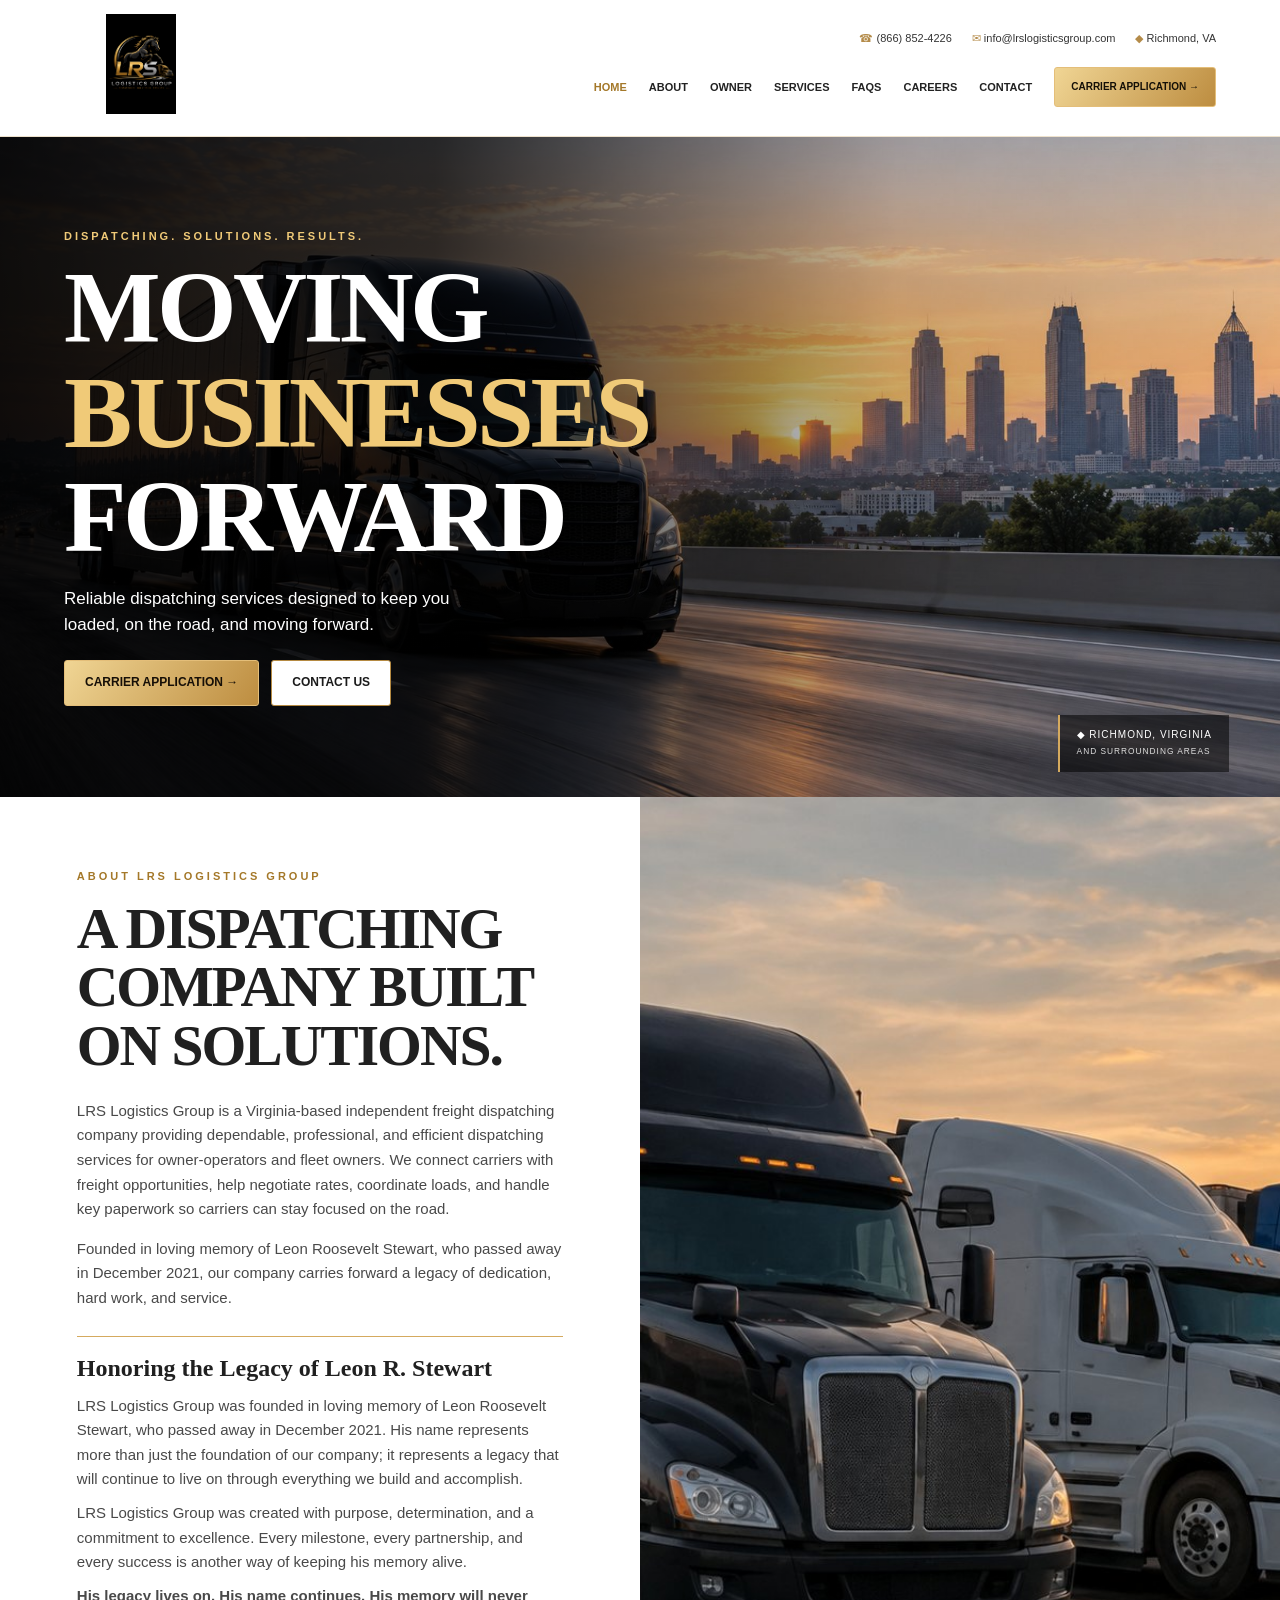
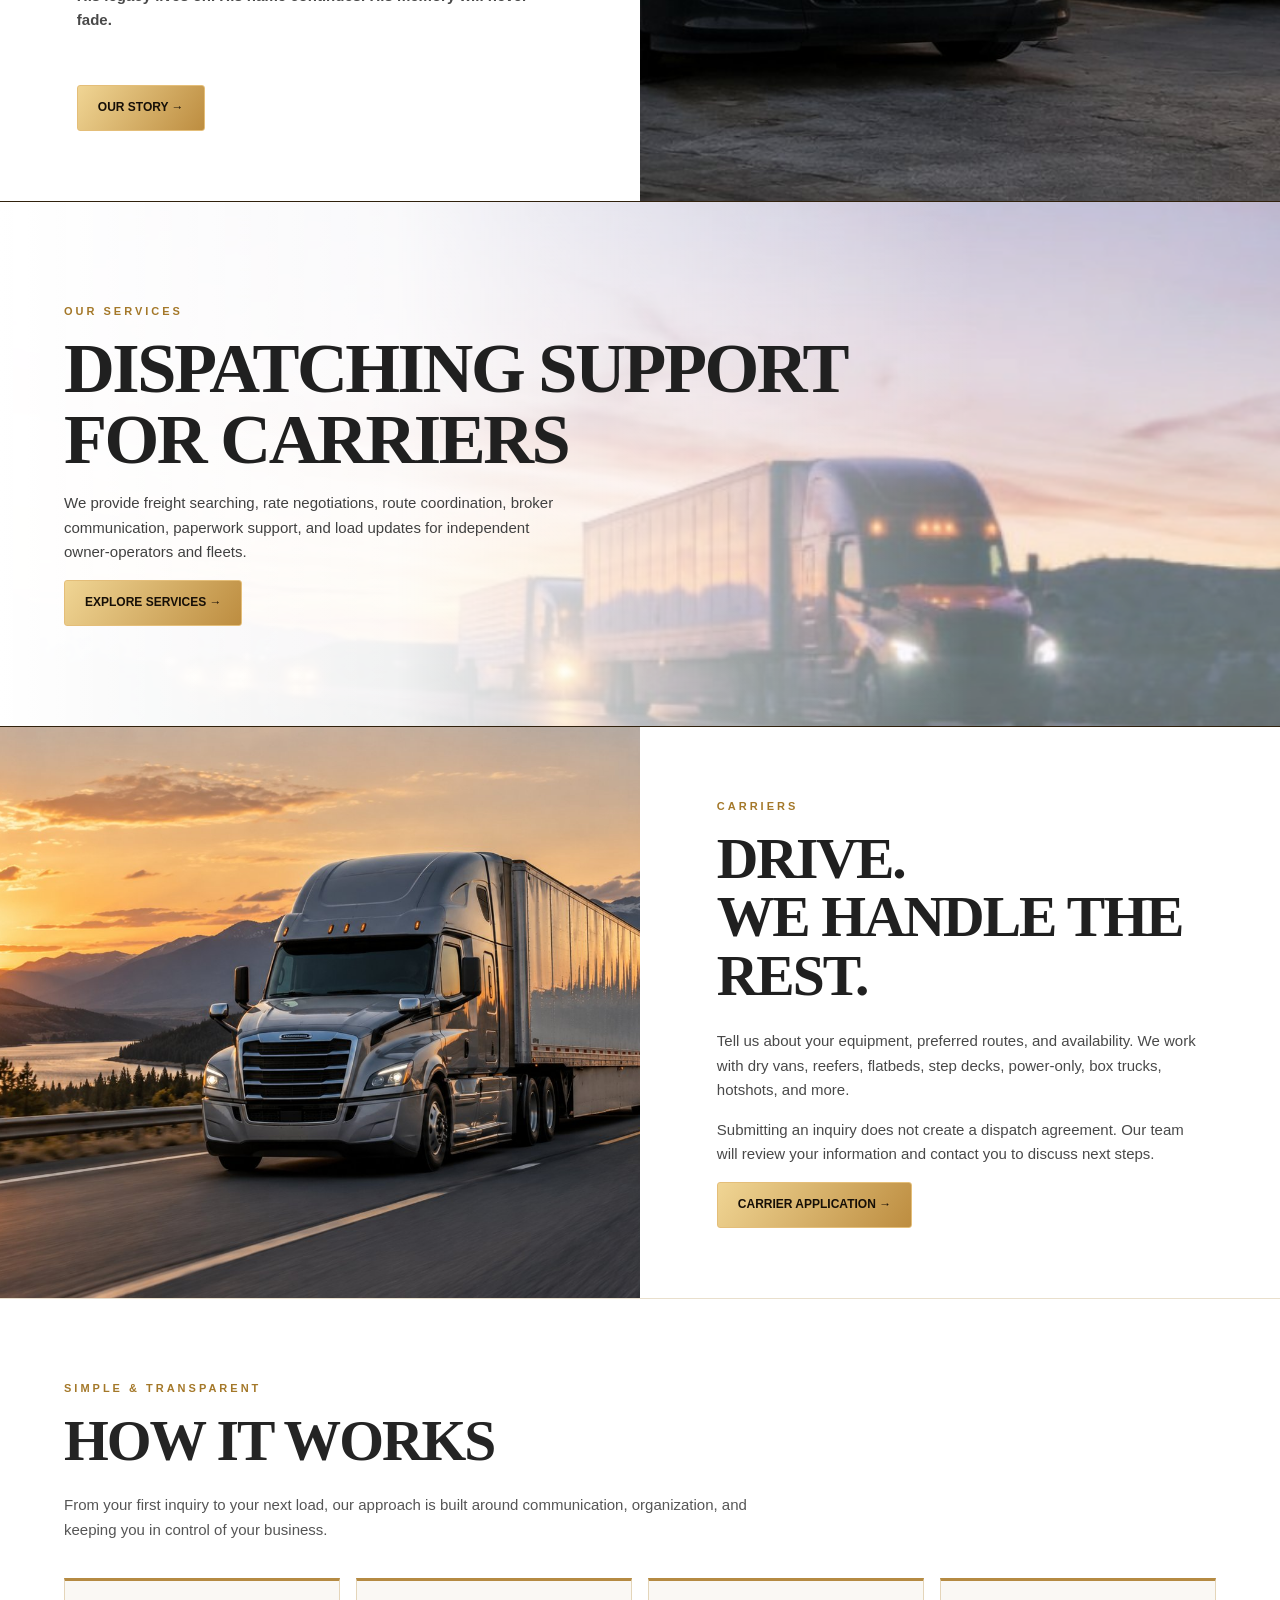
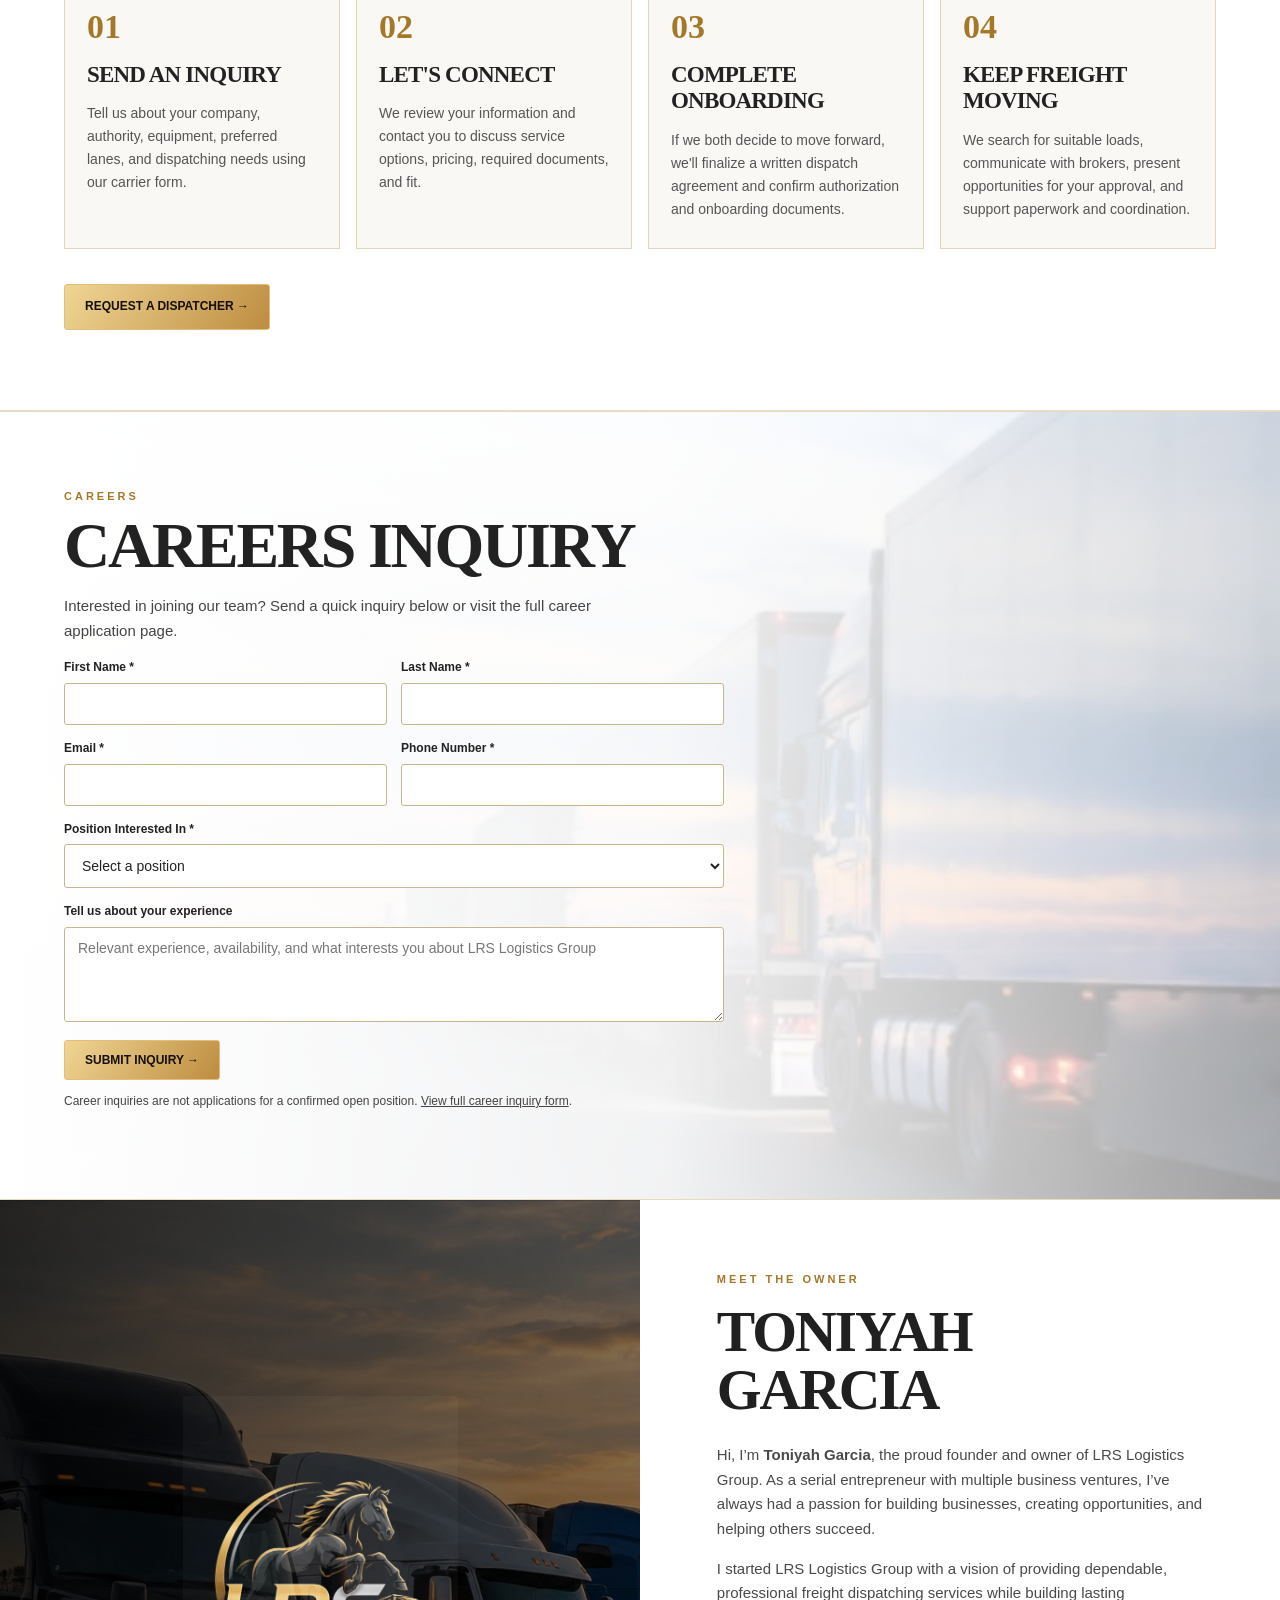
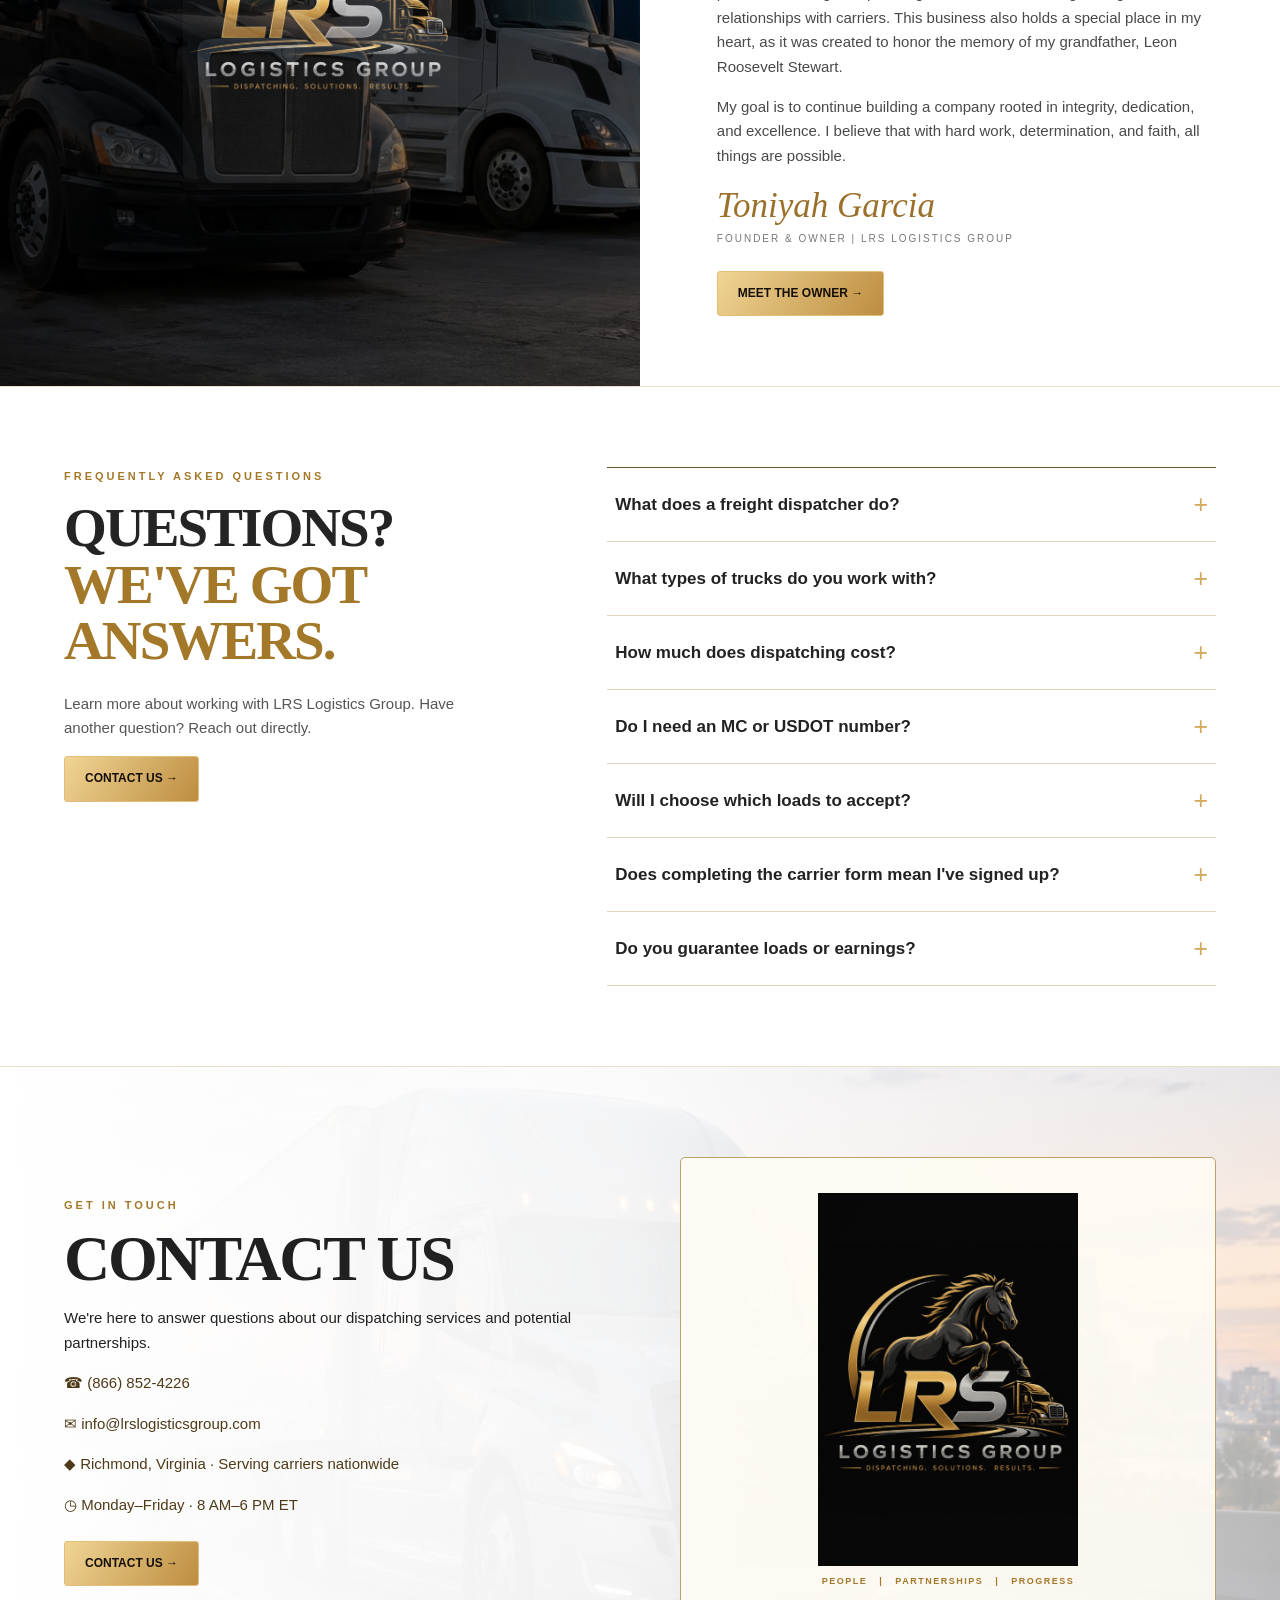
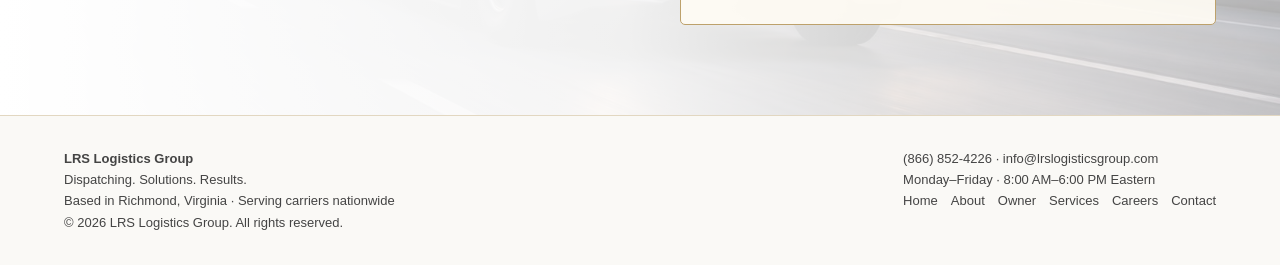
<file: index.html>
<!doctype html><html lang="en"><head><meta charset="utf-8"><meta name="viewport" content="width=device-width,initial-scale=1"><meta name="theme-color" content="#000000"><meta name="description" content="Richmond, Virginia-based freight dispatching services for owner-operators and fleets."><title>Home | LRS Logistics Group</title><link rel="stylesheet" href="styles.css"></head><body><header class="header"><div class="wrap header-inner"><a href="index.html" aria-label="LRS Logistics Group home"><img class="logo" src="assets/logo.jpeg" alt="LRS Logistics Group logo"></a><div class="header-side"><div class="topline"><a href="tel:+18668524226"><span>☎</span> (866) 852-4226</a><a href="mailto:info@lrslogisticsgroup.com"><span>✉</span> info@lrslogisticsgroup.com</a><div><span>◆</span> Richmond, VA</div></div><nav class="nav" aria-label="Main navigation"><a class="active" href="index.html">Home</a><a class="" href="about.html">About</a><a class="" href="owner.html">Owner</a><a class="" href="services.html">Services</a><a href="#faq">FAQs</a><a class="" href="careers.html">Careers</a><a class="" href="contact.html">Contact</a><a class="btn" href="carrier-application.html">Carrier Application →</a></nav></div></div></header><main>
<section class="hero cinematic"><div class="wrap hero-content">
<div class="eyebrow gold">Dispatching. Solutions. Results.</div>
<h1 class="serif">MOVING<br><span class="gold">BUSINESSES</span><br>FORWARD</h1>
<p>Reliable dispatching services designed to keep you loaded, on the road, and moving forward.</p>
<div class="buttons"><a class="btn" href="carrier-application.html">Carrier Application →</a><a class="btn btn-outline" href="contact.html">Contact Us</a></div>
</div><div class="hero-location">◆ RICHMOND, VIRGINIA<br><small>AND SURROUNDING AREAS</small></div></section>

<section class="split"><div class="copy"><div class="eyebrow gold">About LRS Logistics Group</div><h2 class="serif">A DISPATCHING COMPANY BUILT ON SOLUTIONS.</h2><p>LRS Logistics Group is a Virginia-based independent freight dispatching company providing dependable, professional, and efficient dispatching services for owner-operators and fleet owners. We connect carriers with freight opportunities, help negotiate rates, coordinate loads, and handle key paperwork so carriers can stay focused on the road.</p><p>Founded in loving memory of Leon Roosevelt Stewart, who passed away in December 2021, our company carries forward a legacy of dedication, hard work, and service.</p><div class="homepage-tribute"><h3>Honoring the Legacy of Leon R. Stewart</h3><p>LRS Logistics Group was founded in loving memory of Leon Roosevelt Stewart, who passed away in December 2021. His name represents more than just the foundation of our company; it represents a legacy that will continue to live on through everything we build and accomplish.</p><p>LRS Logistics Group was created with purpose, determination, and a commitment to excellence. Every milestone, every partnership, and every success is another way of keeping his memory alive.</p><p class="gold"><strong>His legacy lives on. His name continues. His memory will never fade.</strong></p></div><a class="btn" href="about.html">Our Story →</a></div><div class="photo fleet" role="img" aria-label="Commercial semi trucks traveling at night"></div></section>

<section class="feature"><div class="wrap"><div class="eyebrow gold">Our Services</div><h2 class="serif">DISPATCHING SUPPORT<br>FOR CARRIERS</h2><p>We provide freight searching, rate negotiations, route coordination, broker communication, paperwork support, and load updates for independent owner-operators and fleets.</p><a class="btn" href="services.html">Explore Services →</a></div></section>

<section class="split"><div class="photo truck" role="img" aria-label="Black semi truck on an illuminated nighttime highway"></div><div class="copy"><div class="eyebrow gold">Carriers</div><h2 class="serif">DRIVE.<br>WE HANDLE THE REST.</h2><p>Tell us about your equipment, preferred routes, and availability. We work with dry vans, reefers, flatbeds, step decks, power-only, box trucks, hotshots, and more.</p><p>Submitting an inquiry does not create a dispatch agreement. Our team will review your information and contact you to discuss next steps.</p><a class="btn" href="carrier-application.html">Carrier Application →</a></div></section>

<section class="section process-section" id="how-it-works"><div class="wrap"><div class="eyebrow gold">Simple &amp; Transparent</div><h2 class="serif">HOW IT WORKS</h2><p class="section-lead">From your first inquiry to your next load, our approach is built around communication, organization, and keeping you in control of your business.</p><div class="steps-grid"><article class="step"><span class="step-number">01</span><h3 class="serif">SEND AN INQUIRY</h3><p>Tell us about your company, authority, equipment, preferred lanes, and dispatching needs using our carrier form.</p></article><article class="step"><span class="step-number">02</span><h3 class="serif">LET'S CONNECT</h3><p>We review your information and contact you to discuss service options, pricing, required documents, and fit.</p></article><article class="step"><span class="step-number">03</span><h3 class="serif">COMPLETE ONBOARDING</h3><p>If we both decide to move forward, we'll finalize a written dispatch agreement and confirm authorization and onboarding documents.</p></article><article class="step"><span class="step-number">04</span><h3 class="serif">KEEP FREIGHT MOVING</h3><p>We search for suitable loads, communicate with brokers, present opportunities for your approval, and support paperwork and coordination.</p></article></div><div class="buttons"><a href="carrier-application.html" class="btn">Request a Dispatcher →</a></div></div></section><section class="home-careers"><div class="wrap"><div class="career-inner"><div class="eyebrow gold">Careers</div><h2 class="serif">CAREERS INQUIRY</h2><p>Interested in joining our team? Send a quick inquiry below or visit the full career application page.</p>
<form action="https://formspree.io/f/meaolnvj" method="POST" data-formspree="career"><input type="hidden" name="inquiry_type" value="Career Inquiry - Website Home">
<div class="formgrid"><div class="field"><label for="home-first">First Name *</label><input id="home-first" type="text" name="first_name" required></div><div class="field"><label for="home-last">Last Name *</label><input id="home-last" type="text" name="last_name" required></div><div class="field"><label for="home-email">Email *</label><input id="home-email" type="email" name="email" required></div><div class="field"><label for="home-phone">Phone Number *</label><input id="home-phone" type="tel" name="phone" required></div><div class="field wide"><label for="home-position">Position Interested In *</label><select id="home-position" name="position" required><option value="">Select a position</option><option>Freight Dispatcher</option><option>Dispatcher Assistant</option><option>Administrative Support</option><option>Customer Service</option><option>Other</option></select></div><div class="field wide"><label for="home-exp">Tell us about your experience</label><textarea id="home-exp" name="experience" placeholder="Relevant experience, availability, and what interests you about LRS Logistics Group"></textarea></div></div><div class="status hidden" role="alert" aria-live="polite"></div><button type="submit" class="btn">Submit Inquiry →</button></form>
<p class="hint">Career inquiries are not applications for a confirmed open position. <a href="careers.html"><u>View full career inquiry form</u></a>.</p></div></div></section>

<section class="split owner-home"><div class="owner-art"><img src="assets/logo.jpeg" alt="LRS Logistics Group logo"></div><div class="copy"><div class="eyebrow gold">Meet the Owner</div><h2 class="serif">TONIYAH GARCIA</h2><p>Hi, I’m <strong>Toniyah Garcia</strong>, the proud founder and owner of LRS Logistics Group. As a serial entrepreneur with multiple business ventures, I’ve always had a passion for building businesses, creating opportunities, and helping others succeed.</p><p>I started LRS Logistics Group with a vision of providing dependable, professional freight dispatching services while building lasting relationships with carriers. This business also holds a special place in my heart, as it was created to honor the memory of my grandfather, Leon Roosevelt Stewart.</p><p>My goal is to continue building a company rooted in integrity, dedication, and excellence. I believe that with hard work, determination, and faith, all things are possible.</p><div class="signature">Toniyah Garcia</div><div class="smallcaps">Founder &amp; Owner | LRS Logistics Group</div><div class="buttons"><a class="btn" href="owner.html">Meet the Owner →</a></div></div></section>

<section class="section faq-section" id="faq"><div class="wrap faq-layout"><div><div class="eyebrow gold">Frequently Asked Questions</div><h2 class="serif">QUESTIONS?<br><span class="gold">WE'VE GOT ANSWERS.</span></h2><p>Learn more about working with LRS Logistics Group. Have another question? Reach out directly.</p><a class="btn" href="contact.html">Contact Us →</a></div><div class="faq-items">
<details><summary>What does a freight dispatcher do?</summary><p>We help independent carriers locate potential loads, communicate with brokers, negotiate rates on the carrier's behalf as authorized, organize documents, and coordinate load details. Carriers make the final decisions about the loads they accept.</p></details>
<details><summary>What types of trucks do you work with?</summary><p>We welcome inquiries for dry vans, reefers, flatbeds, step decks, power-only, box trucks, hotshots, and other equipment types. Available opportunities depend on your equipment, authority, region, and market conditions.</p></details>
<details><summary>How much does dispatching cost?</summary><p>Pricing and service terms are discussed during your consultation and confirmed in a written dispatch agreement before services begin. Submitting an inquiry does not create a payment obligation.</p></details>
<details><summary>Do I need an MC or USDOT number?</summary><p>Please provide your USDOT and, if applicable, MC number so we can review your operating authority and service needs. Requirements may differ based on your operation and equipment type.</p></details>
<details><summary>Will I choose which loads to accept?</summary><p>Yes. We present options and coordinate communications, but you retain control over your business and whether to accept a load.</p></details>
<details><summary>Does completing the carrier form mean I've signed up?</summary><p>No. The form is only an inquiry. We will follow up using your contact information to discuss next steps. Dispatch services begin only after the appropriate written agreement is completed.</p></details>
<details><summary>Do you guarantee loads or earnings?</summary><p>No. Freight availability, rates, and earnings vary with market conditions, location, equipment, and other factors. We focus on responsive support and clear communication.</p></details>
</div></div></section><section class="contact-section"><div class="wrap contact-grid"><div><div class="eyebrow gold">Get In Touch</div><h2 class="serif">CONTACT US</h2><p>We're here to answer questions about our dispatching services and potential partnerships.</p><div class="contact-line">☎ <a href="tel:+18668524226">(866) 852-4226</a></div><div class="contact-line">✉ <a href="mailto:info@lrslogisticsgroup.com">info@lrslogisticsgroup.com</a></div><div class="contact-line">◆ Richmond, Virginia · Serving carriers nationwide</div><div class="contact-line">◷ Monday–Friday · 8 AM–6 PM ET</div><div class="buttons"><a class="btn" href="contact.html">Contact Us →</a></div></div><div class="contact-brand"><img src="assets/logo.jpeg" alt="LRS Logistics Group logo"><div class="eyebrow gold">People &nbsp; | &nbsp; Partnerships &nbsp; | &nbsp; Progress</div></div></div></section>
</main><footer class="footer"><div class="wrap footer-inner"><div><b>LRS Logistics Group</b><div>Dispatching. Solutions. Results.</div><div>Based in Richmond, Virginia · Serving carriers nationwide</div><div>© 2026 LRS Logistics Group. All rights reserved.</div></div><div><div><a href="tel:+18668524226">(866) 852-4226</a> · <a href="mailto:info@lrslogisticsgroup.com">info@lrslogisticsgroup.com</a></div><div>Monday–Friday · 8:00 AM–6:00 PM Eastern</div><div class="mini-nav"><a href="index.html">Home</a><a href="about.html">About</a><a href="owner.html">Owner</a><a href="services.html">Services</a><a href="careers.html">Careers</a><a href="contact.html">Contact</a></div></div></div></footer><script src="script.js" defer></script></body></html>
</file>
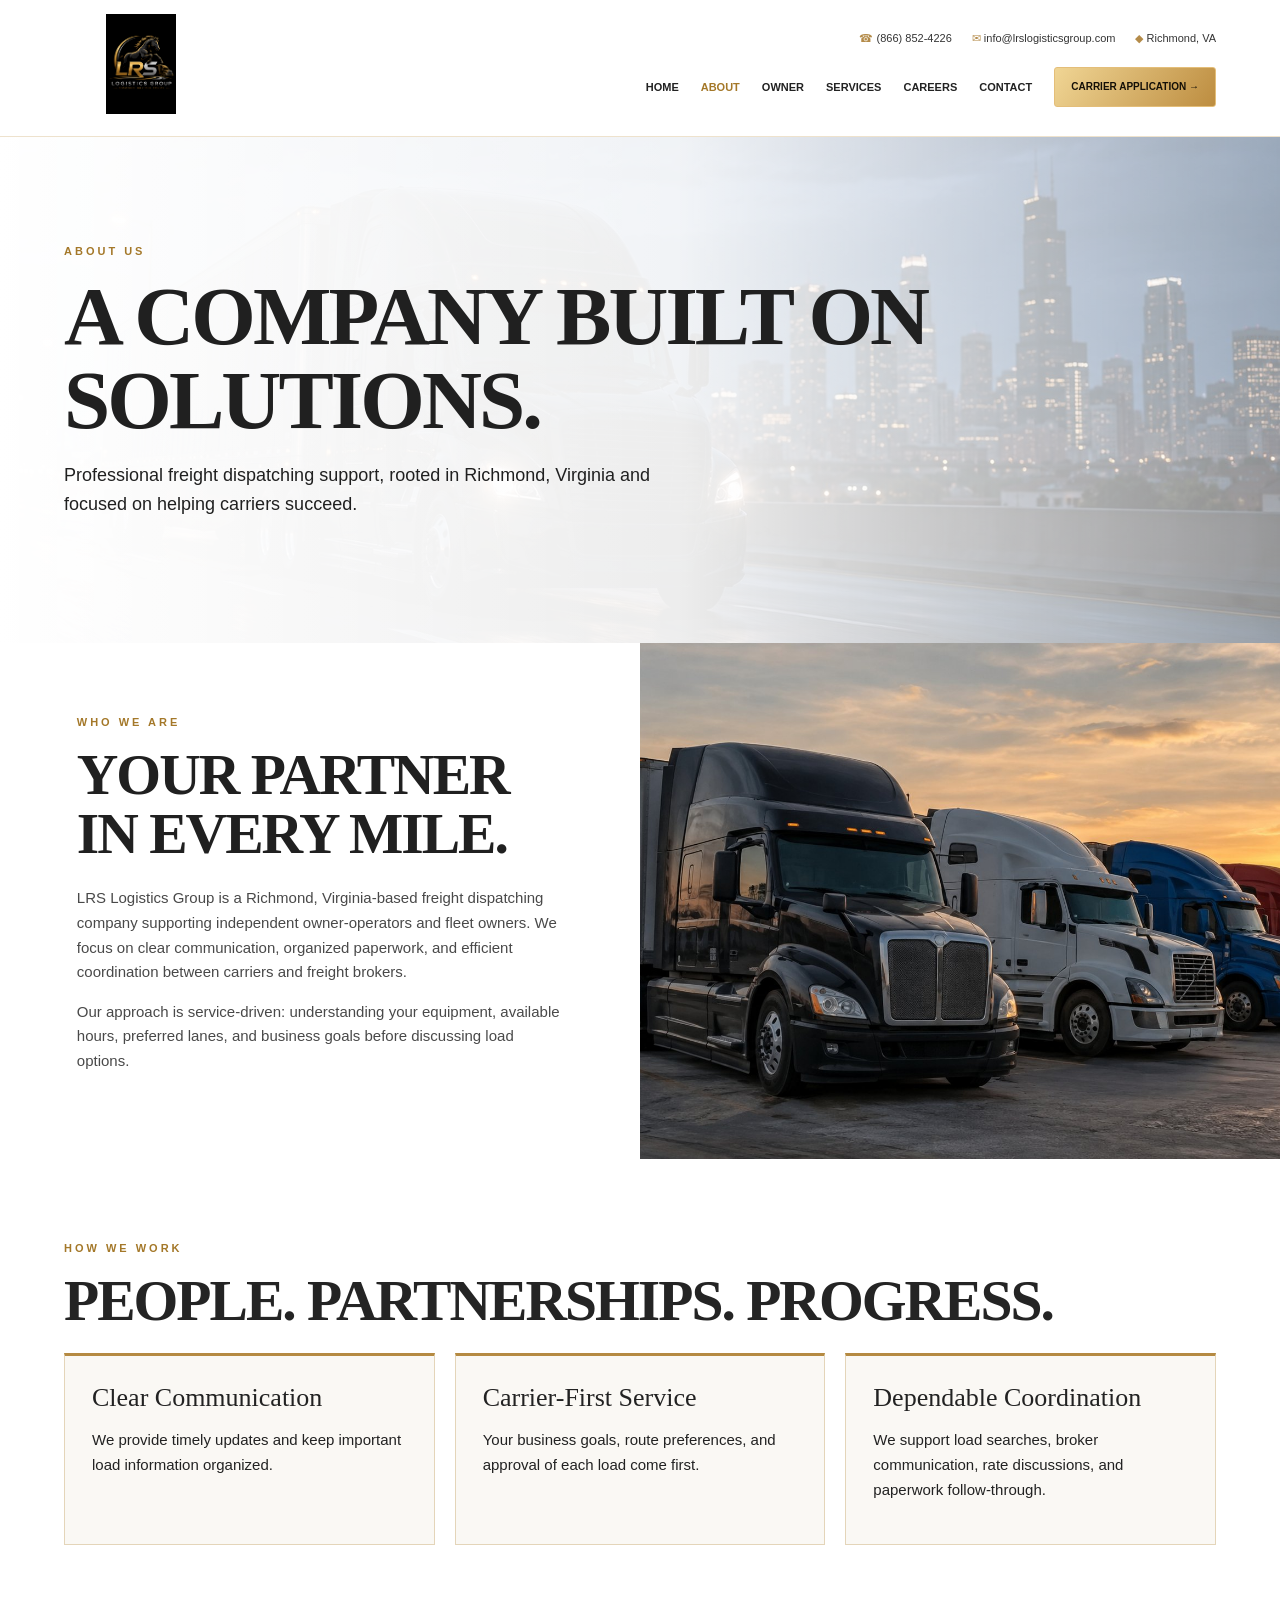
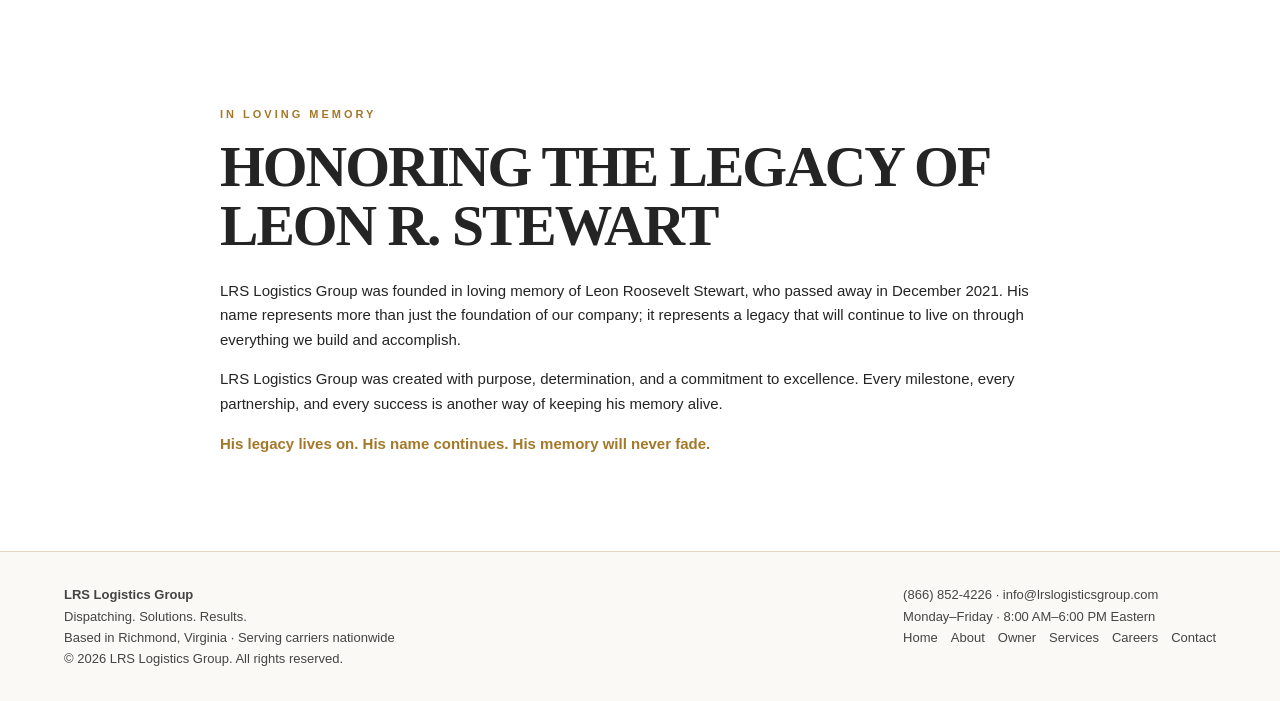
<file: about.html>
<!doctype html><html lang="en"><head><meta charset="utf-8"><meta name="viewport" content="width=device-width,initial-scale=1"><meta name="theme-color" content="#000000"><meta name="description" content="Learn about LRS Logistics Group, based in Richmond, VA."><title>About Us | LRS Logistics Group</title><link rel="stylesheet" href="styles.css"></head><body><header class="header"><div class="wrap header-inner"><a href="index.html" aria-label="LRS Logistics Group home"><img class="logo" src="assets/logo.jpeg" alt="LRS Logistics Group logo"></a><div class="header-side"><div class="topline"><a href="tel:+18668524226"><span>☎</span> (866) 852-4226</a><a href="mailto:info@lrslogisticsgroup.com"><span>✉</span> info@lrslogisticsgroup.com</a><div><span>◆</span> Richmond, VA</div></div><nav class="nav" aria-label="Main navigation"><a class="" href="index.html">Home</a><a class="active" href="about.html">About</a><a class="" href="owner.html">Owner</a><a class="" href="services.html">Services</a><a class="" href="careers.html">Careers</a><a class="" href="contact.html">Contact</a><a class="btn" href="carrier-application.html">Carrier Application →</a></nav></div></div></header><main><section class="pagehero"><div class="wrap"><div class="eyebrow gold">About Us</div><h1 class="serif">A COMPANY BUILT ON SOLUTIONS.</h1><p>Professional freight dispatching support, rooted in Richmond, Virginia and focused on helping carriers succeed.</p></div></section><section class="split"><div class="copy"><div class="eyebrow gold">Who We Are</div><h2 class="serif">YOUR PARTNER IN EVERY MILE.</h2><p>LRS Logistics Group is a Richmond, Virginia-based freight dispatching company supporting independent owner-operators and fleet owners. We focus on clear communication, organized paperwork, and efficient coordination between carriers and freight brokers.</p><p>Our approach is service-driven: understanding your equipment, available hours, preferred lanes, and business goals before discussing load options.</p></div><div class="photo fleet" role="img" aria-label="Freight truck fleet"></div></section><section class="section white"><div class="wrap"><div class="eyebrow gold">How We Work</div><h2 class="serif">PEOPLE. PARTNERSHIPS. PROGRESS.</h2><div class="grid3"><div class="tile"><h3>Clear Communication</h3><p>We provide timely updates and keep important load information organized.</p></div><div class="tile"><h3>Carrier-First Service</h3><p>Your business goals, route preferences, and approval of each load come first.</p></div><div class="tile"><h3>Dependable Coordination</h3><p>We support load searches, broker communication, rate discussions, and paperwork follow-through.</p></div></div></div></section><section class="section dark"><div class="wrap plain"><div class="eyebrow gold">In Loving Memory</div><h2 class="serif">HONORING THE LEGACY OF LEON R. STEWART</h2><p>LRS Logistics Group was founded in loving memory of Leon Roosevelt Stewart, who passed away in December 2021. His name represents more than just the foundation of our company; it represents a legacy that will continue to live on through everything we build and accomplish.</p><p>LRS Logistics Group was created with purpose, determination, and a commitment to excellence. Every milestone, every partnership, and every success is another way of keeping his memory alive.</p><p class="gold"><strong>His legacy lives on. His name continues. His memory will never fade.</strong></p></div></section></main><footer class="footer"><div class="wrap footer-inner"><div><b>LRS Logistics Group</b><div>Dispatching. Solutions. Results.</div><div>Based in Richmond, Virginia · Serving carriers nationwide</div><div>© 2026 LRS Logistics Group. All rights reserved.</div></div><div><div><a href="tel:+18668524226">(866) 852-4226</a> · <a href="mailto:info@lrslogisticsgroup.com">info@lrslogisticsgroup.com</a></div><div>Monday–Friday · 8:00 AM–6:00 PM Eastern</div><div class="mini-nav"><a href="index.html">Home</a><a href="about.html">About</a><a href="owner.html">Owner</a><a href="services.html">Services</a><a href="careers.html">Careers</a><a href="contact.html">Contact</a></div></div></div></footer><script src="script.js" defer></script></body></html>
</file>
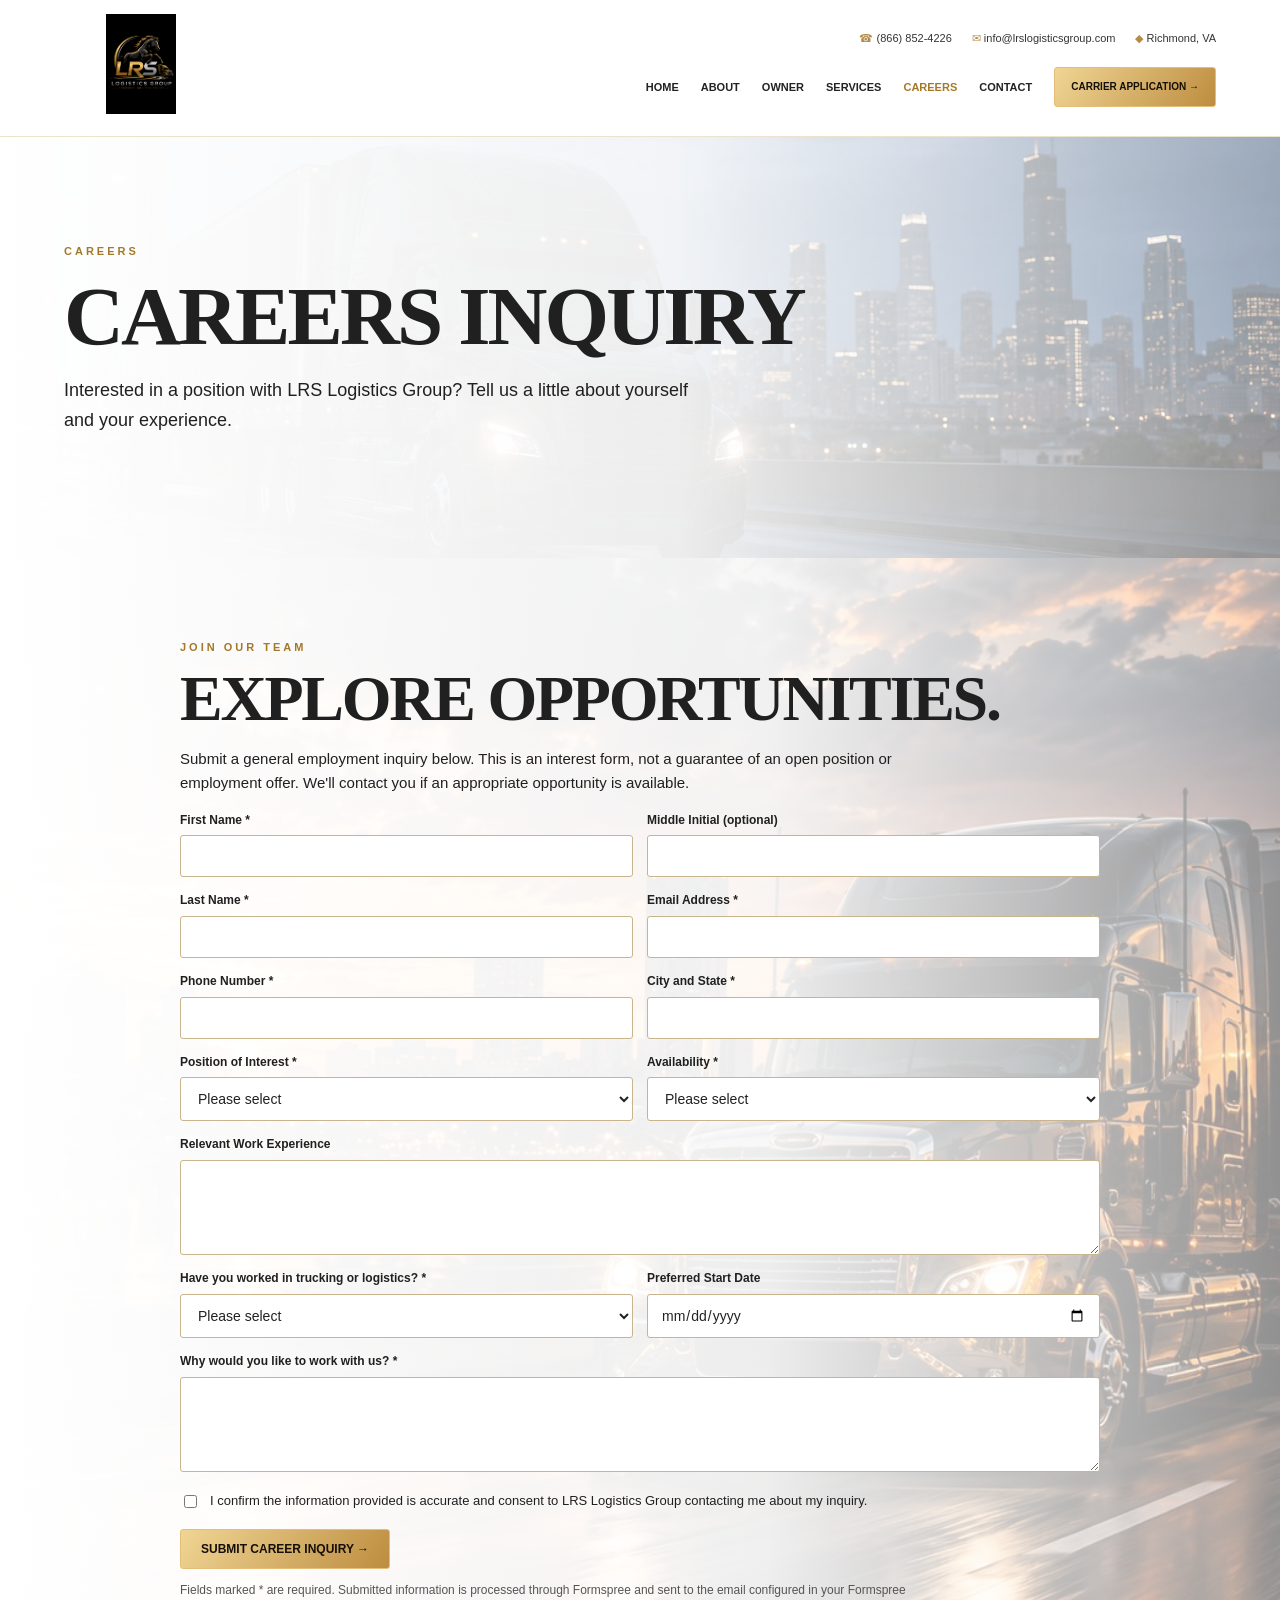
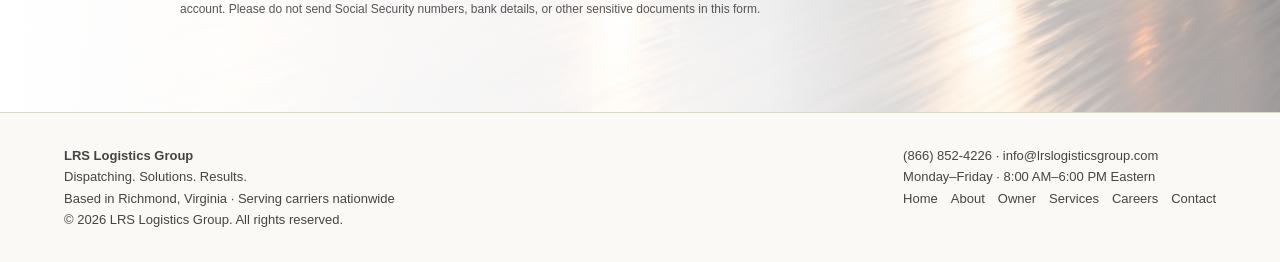
<file: careers.html>
<!doctype html><html lang="en"><head><meta charset="utf-8"><meta name="viewport" content="width=device-width,initial-scale=1"><meta name="theme-color" content="#000000"><meta name="description" content="Submit a career inquiry to LRS Logistics Group."><title>Careers | LRS Logistics Group</title><link rel="stylesheet" href="styles.css"></head><body><header class="header"><div class="wrap header-inner"><a href="index.html" aria-label="LRS Logistics Group home"><img class="logo" src="assets/logo.jpeg" alt="LRS Logistics Group logo"></a><div class="header-side"><div class="topline"><a href="tel:+18668524226"><span>☎</span> (866) 852-4226</a><a href="mailto:info@lrslogisticsgroup.com"><span>✉</span> info@lrslogisticsgroup.com</a><div><span>◆</span> Richmond, VA</div></div><nav class="nav" aria-label="Main navigation"><a class="" href="index.html">Home</a><a class="" href="about.html">About</a><a class="" href="owner.html">Owner</a><a class="" href="services.html">Services</a><a class="active" href="careers.html">Careers</a><a class="" href="contact.html">Contact</a><a class="btn" href="carrier-application.html">Carrier Application →</a></nav></div></div></header><main><section class="pagehero"><div class="wrap"><div class="eyebrow gold">Careers</div><h1 class="serif">CAREERS INQUIRY</h1><p>Interested in a position with LRS Logistics Group? Tell us a little about yourself and your experience.</p></div></section><section class="form-area"><div class="wrap form-shell"><div class="eyebrow gold">Join Our Team</div><h2 class="serif">EXPLORE OPPORTUNITIES.</h2><p>Submit a general employment inquiry below. This is an interest form, not a guarantee of an open position or employment offer. We'll contact you if an appropriate opportunity is available.</p><form data-formspree="career" action="https://formspree.io/f/meaolnvj" method="POST"><input type="hidden" name="inquiry_type" value="Career Inquiry"><input type="hidden" name="_subject" value="LRS Logistics Group — Career Inquiry"><div class="formgrid"><div class="field "><label for="ffullname">First Name *</label><input id="ffullname" name="first_name" type="text" required autocomplete="given-name"></div><div class="field"><label for="fmiddle">Middle Initial (optional)</label><input id="fmiddle" name="middle_initial" type="text" maxlength="1"></div><div class="field"><label for="flast">Last Name *</label><input id="flast" name="last_name" type="text" required autocomplete="family-name"></div><div class="field "><label for="femail">Email Address *</label><input id="femail" name="email" type="email" required autocomplete=email></div><div class="field "><label for="fphone">Phone Number *</label><input id="fphone" name="phone" type="tel" required ></div><div class="field "><label for="flocation">City and State *</label><input id="flocation" name="location" type="text" required ></div><div class="field "><label for="fposition">Position of Interest *</label><select id="fposition" name="position" required><option value="">Please select</option><option value="Freight Dispatcher">Freight Dispatcher</option><option value="Dispatcher Assistant">Dispatcher Assistant</option><option value="Administrative Support">Administrative Support</option><option value="Customer Service">Customer Service</option><option value="Other / General Interest">Other / General Interest</option></select></div><div class="field "><label for="favailability">Availability *</label><select id="favailability" name="availability" required><option value="">Please select</option><option value="Full-time">Full-time</option><option value="Part-time">Part-time</option><option value="Flexible / Open to discussion">Flexible / Open to discussion</option></select></div><div class="field wide"><label for="fexperience">Relevant Work Experience</label><textarea id="fexperience" name="experience" ></textarea></div><div class="field "><label for="flogisticsexperience">Have you worked in trucking or logistics? *</label><select id="flogisticsexperience" name="logistics_experience" required><option value="">Please select</option><option value="Yes">Yes</option><option value="No">No</option></select></div><div class="field "><label for="fstartdate">Preferred Start Date</label><input id="fstartdate" name="start_date" type="date"  ></div><div class="field wide"><label for="finterest">Why would you like to work with us? *</label><textarea id="finterest" name="interest" required></textarea></div></div><div style="margin-top:18px" class="checkline"><input id="consent-career" type="checkbox" required name="consent" value="Agreed"><label for="consent-career">I confirm the information provided is accurate and consent to LRS Logistics Group contacting me about my inquiry.</label></div><div class="status hidden" role="alert" aria-live="polite"></div><button class="btn" type="submit">Submit Career Inquiry →</button><p class="hint">Fields marked * are required. Submitted information is processed through Formspree and sent to the email configured in your Formspree account. Please do not send Social Security numbers, bank details, or other sensitive documents in this form.</p></form></div></section></main><footer class="footer"><div class="wrap footer-inner"><div><b>LRS Logistics Group</b><div>Dispatching. Solutions. Results.</div><div>Based in Richmond, Virginia · Serving carriers nationwide</div><div>© 2026 LRS Logistics Group. All rights reserved.</div></div><div><div><a href="tel:+18668524226">(866) 852-4226</a> · <a href="mailto:info@lrslogisticsgroup.com">info@lrslogisticsgroup.com</a></div><div>Monday–Friday · 8:00 AM–6:00 PM Eastern</div><div class="mini-nav"><a href="index.html">Home</a><a href="about.html">About</a><a href="owner.html">Owner</a><a href="services.html">Services</a><a href="careers.html">Careers</a><a href="contact.html">Contact</a></div></div></div></footer><script src="script.js" defer></script></body></html>
</file>
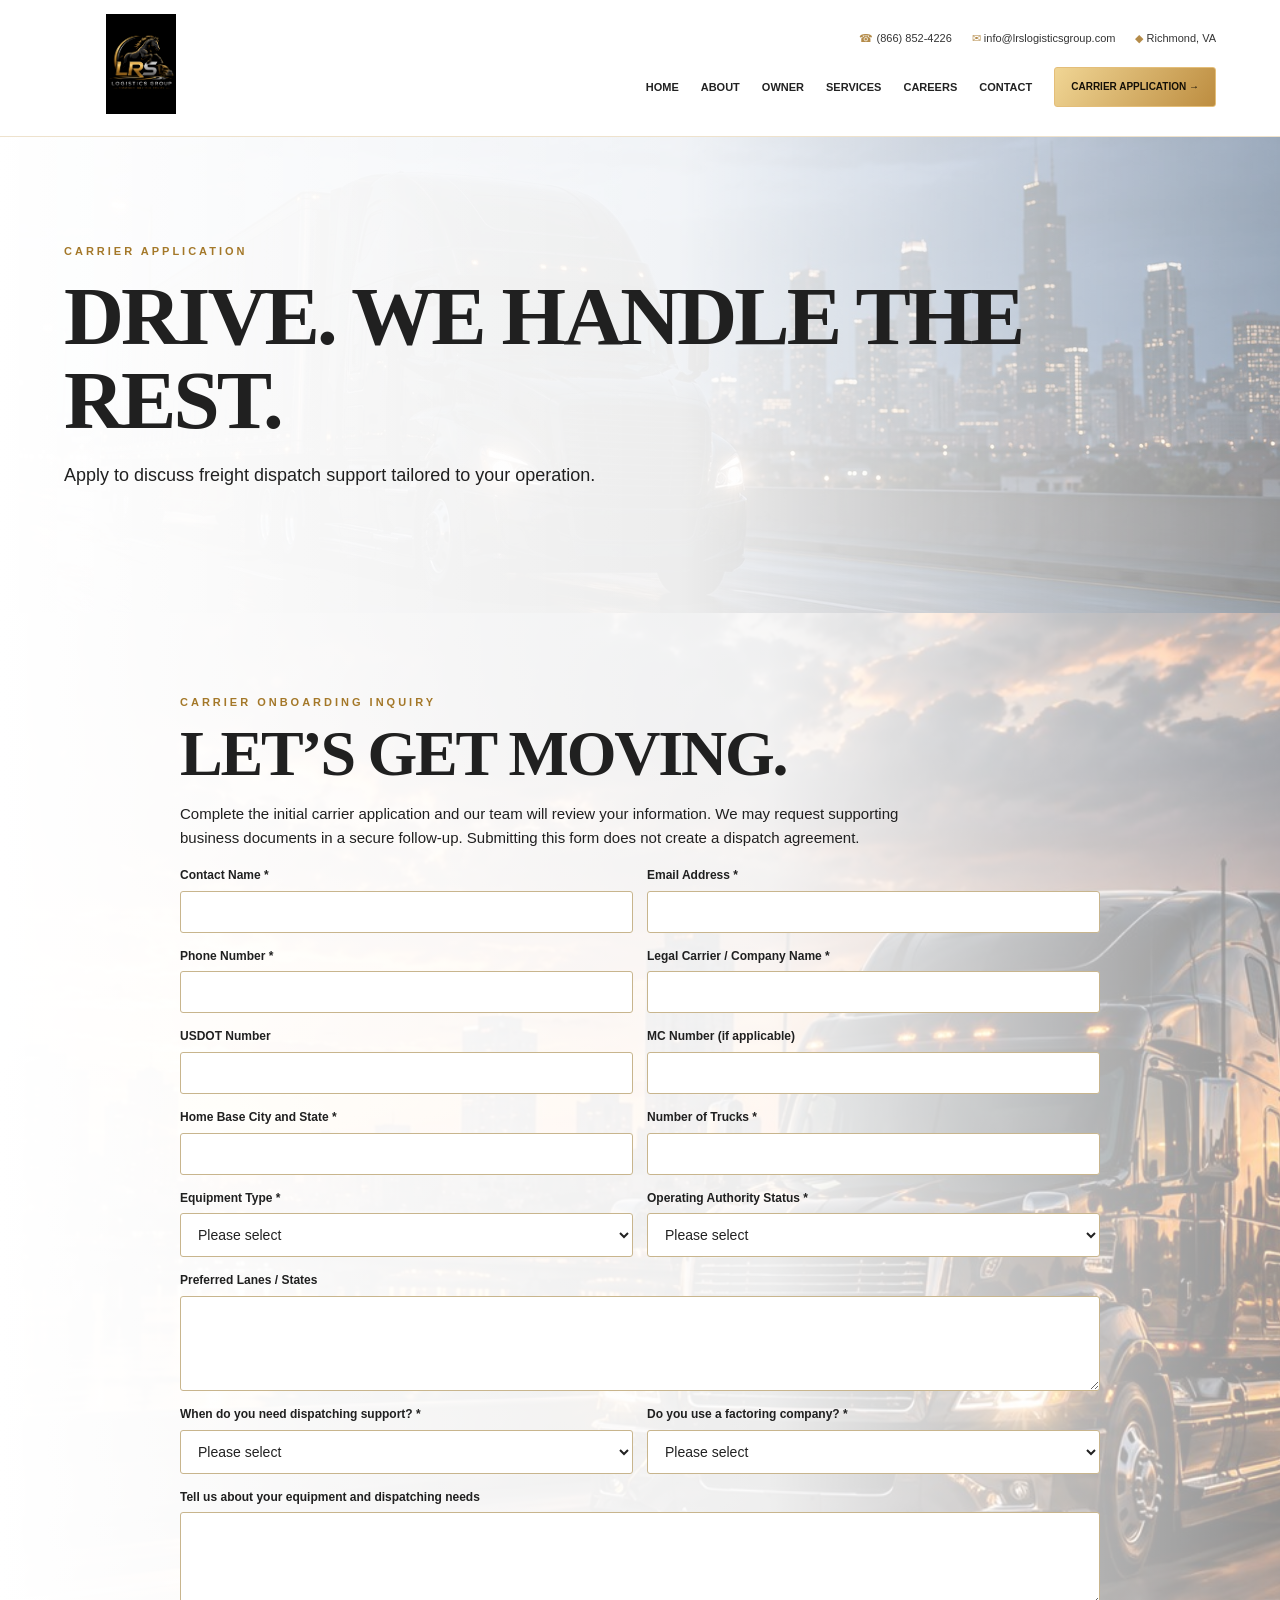
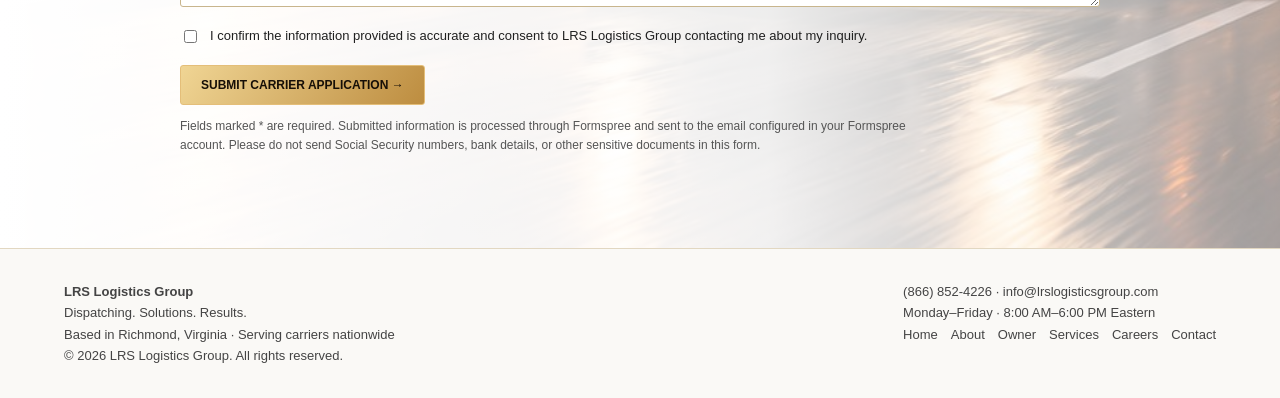
<file: carrier-application.html>
<!doctype html><html lang="en"><head><meta charset="utf-8"><meta name="viewport" content="width=device-width,initial-scale=1"><meta name="theme-color" content="#000000"><meta name="description" content="Apply for freight dispatching services with LRS Logistics Group in Richmond, VA."><title>Carrier Application | LRS Logistics Group</title><link rel="stylesheet" href="styles.css"></head><body><header class="header"><div class="wrap header-inner"><a href="index.html" aria-label="LRS Logistics Group home"><img class="logo" src="assets/logo.jpeg" alt="LRS Logistics Group logo"></a><div class="header-side"><div class="topline"><a href="tel:+18668524226"><span>☎</span> (866) 852-4226</a><a href="mailto:info@lrslogisticsgroup.com"><span>✉</span> info@lrslogisticsgroup.com</a><div><span>◆</span> Richmond, VA</div></div><nav class="nav" aria-label="Main navigation"><a class="" href="index.html">Home</a><a class="" href="about.html">About</a><a class="" href="owner.html">Owner</a><a class="" href="services.html">Services</a><a class="" href="careers.html">Careers</a><a class="" href="contact.html">Contact</a><a class="btn" href="carrier-application.html">Carrier Application →</a></nav></div></div></header><main><section class="pagehero"><div class="wrap"><div class="eyebrow gold">Carrier Application</div><h1 class="serif">DRIVE. WE HANDLE THE REST.</h1><p>Apply to discuss freight dispatch support tailored to your operation.</p></div></section><section class="form-area"><div class="wrap form-shell"><div class="eyebrow gold">Carrier Onboarding Inquiry</div><h2 class="serif">LET’S GET MOVING.</h2><p>Complete the initial carrier application and our team will review your information. We may request supporting business documents in a secure follow-up. Submitting this form does not create a dispatch agreement.</p><form data-formspree="carrier" action="https://formspree.io/f/meaolnvj" method="POST"><input type="hidden" name="inquiry_type" value="Carrier Application"><input type="hidden" name="_subject" value="LRS Logistics Group — Carrier Application"><div class="formgrid"><div class="field "><label for="ffullname">Contact Name *</label><input id="ffullname" name="full_name" type="text" required ></div><div class="field "><label for="femail">Email Address *</label><input id="femail" name="email" type="email" required autocomplete=email></div><div class="field "><label for="fphone">Phone Number *</label><input id="fphone" name="phone" type="tel" required ></div><div class="field "><label for="fcarriername">Legal Carrier / Company Name *</label><input id="fcarriername" name="carrier_name" type="text" required ></div><div class="field "><label for="fusdotnumber">USDOT Number</label><input id="fusdotnumber" name="usdot_number" type="text"  ></div><div class="field "><label for="fmcnumber">MC Number (if applicable)</label><input id="fmcnumber" name="mc_number" type="text"  ></div><div class="field "><label for="fbaselocation">Home Base City and State *</label><input id="fbaselocation" name="base_location" type="text" required ></div><div class="field "><label for="ftruckcount">Number of Trucks *</label><input id="ftruckcount" name="truck_count" type="number" required ></div><div class="field "><label for="fequipment">Equipment Type *</label><select id="fequipment" name="equipment" required><option value="">Please select</option><option value="Dry Van">Dry Van</option><option value="Reefer">Reefer</option><option value="Flatbed">Flatbed</option><option value="Step Deck">Step Deck</option><option value="Power Only">Power Only</option><option value="Box Truck">Box Truck</option><option value="Hotshot">Hotshot</option><option value="Other">Other</option></select></div><div class="field "><label for="fauthoritystatus">Operating Authority Status *</label><select id="fauthoritystatus" name="authority_status" required><option value="">Please select</option><option value="Active">Active</option><option value="Pending">Pending</option><option value="Not sure">Not sure</option></select></div><div class="field wide"><label for="fpreferredlanes">Preferred Lanes / States</label><textarea id="fpreferredlanes" name="preferred_lanes" ></textarea></div><div class="field "><label for="fstarttiming">When do you need dispatching support? *</label><select id="fstarttiming" name="start_timing" required><option value="">Please select</option><option value="Immediately">Immediately</option><option value="Within 1–2 weeks">Within 1–2 weeks</option><option value="Within a month">Within a month</option><option value="Just exploring options">Just exploring options</option></select></div><div class="field "><label for="ffactoring">Do you use a factoring company? *</label><select id="ffactoring" name="factoring" required><option value="">Please select</option><option value="Yes">Yes</option><option value="No">No</option><option value="Not sure">Not sure</option></select></div><div class="field wide"><label for="fmessage">Tell us about your equipment and dispatching needs</label><textarea id="fmessage" name="message" ></textarea></div></div><div style="margin-top:18px" class="checkline"><input id="consent-carrier" type="checkbox" required name="consent" value="Agreed"><label for="consent-carrier">I confirm the information provided is accurate and consent to LRS Logistics Group contacting me about my inquiry.</label></div><div class="status hidden" role="alert" aria-live="polite"></div><button class="btn" type="submit">Submit Carrier Application →</button><p class="hint">Fields marked * are required. Submitted information is processed through Formspree and sent to the email configured in your Formspree account. Please do not send Social Security numbers, bank details, or other sensitive documents in this form.</p></form></div></section></main><footer class="footer"><div class="wrap footer-inner"><div><b>LRS Logistics Group</b><div>Dispatching. Solutions. Results.</div><div>Based in Richmond, Virginia · Serving carriers nationwide</div><div>© 2026 LRS Logistics Group. All rights reserved.</div></div><div><div><a href="tel:+18668524226">(866) 852-4226</a> · <a href="mailto:info@lrslogisticsgroup.com">info@lrslogisticsgroup.com</a></div><div>Monday–Friday · 8:00 AM–6:00 PM Eastern</div><div class="mini-nav"><a href="index.html">Home</a><a href="about.html">About</a><a href="owner.html">Owner</a><a href="services.html">Services</a><a href="careers.html">Careers</a><a href="contact.html">Contact</a></div></div></div></footer><script src="script.js" defer></script></body></html>
</file>
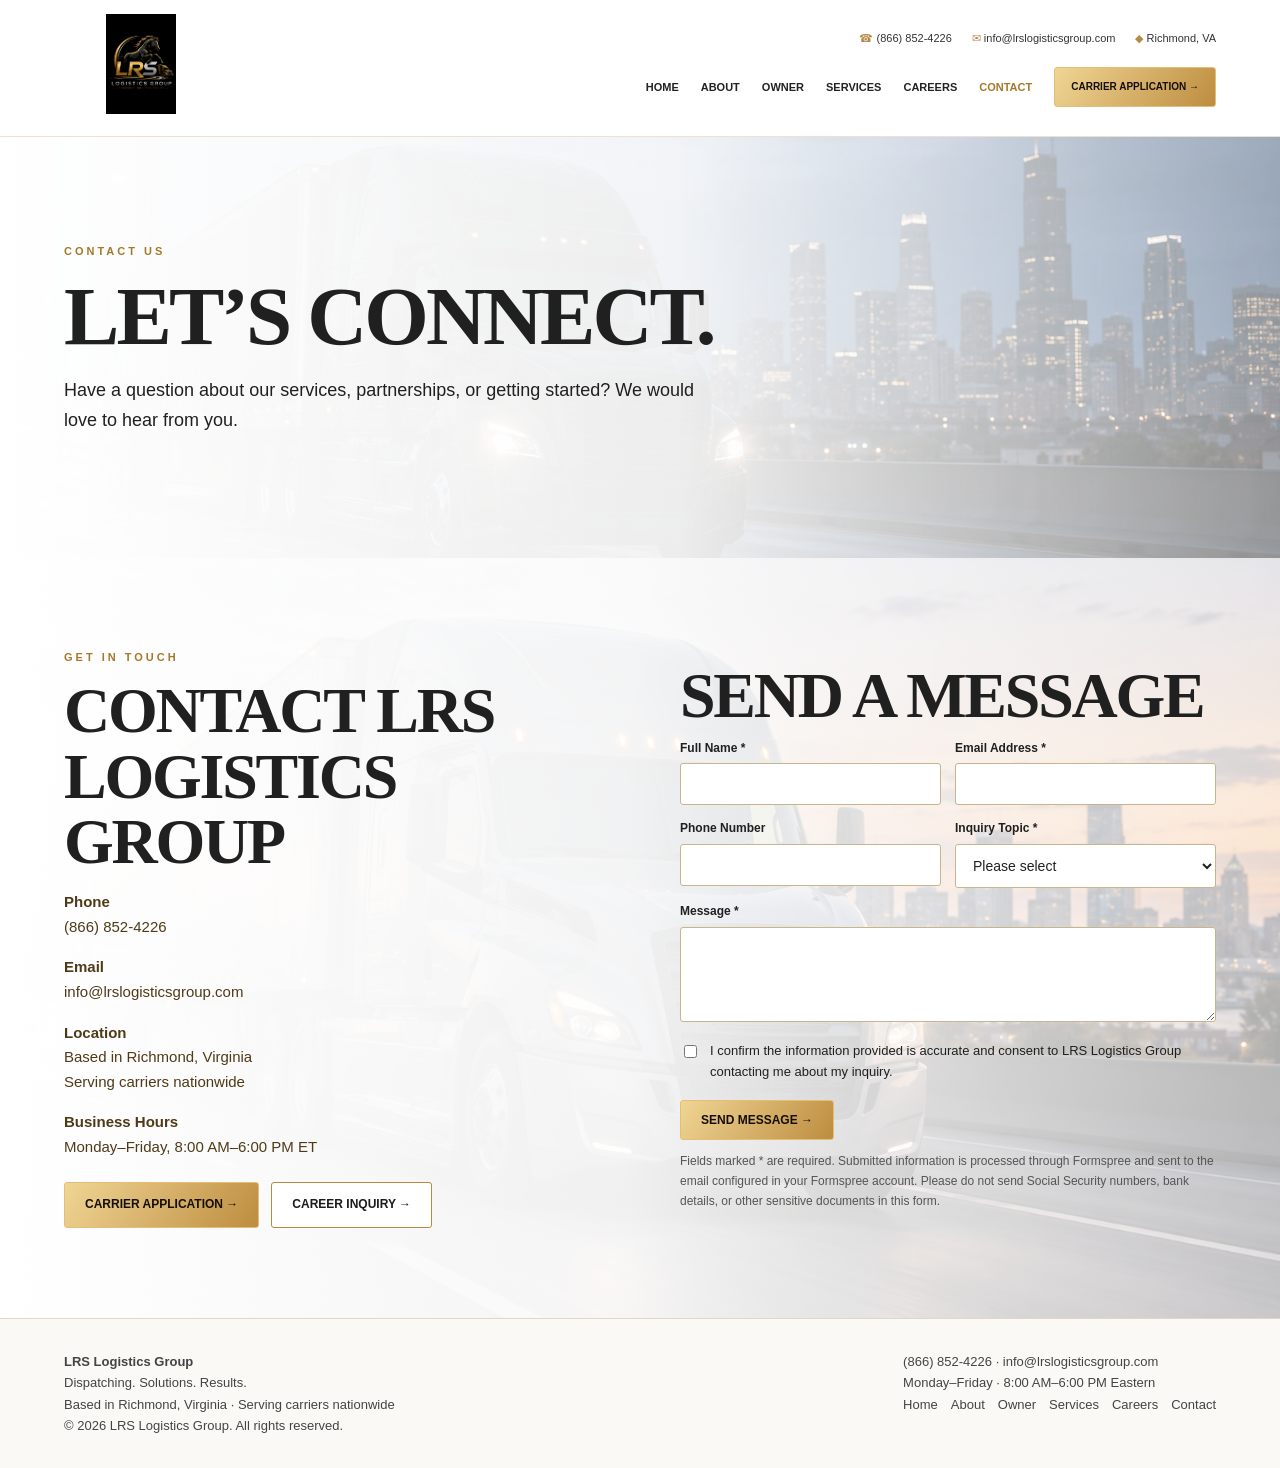
<file: contact.html>
<!doctype html><html lang="en"><head><meta charset="utf-8"><meta name="viewport" content="width=device-width,initial-scale=1"><meta name="theme-color" content="#000000"><meta name="description" content="Contact LRS Logistics Group in Richmond, Virginia."><title>Contact Us | LRS Logistics Group</title><link rel="stylesheet" href="styles.css"></head><body><header class="header"><div class="wrap header-inner"><a href="index.html" aria-label="LRS Logistics Group home"><img class="logo" src="assets/logo.jpeg" alt="LRS Logistics Group logo"></a><div class="header-side"><div class="topline"><a href="tel:+18668524226"><span>☎</span> (866) 852-4226</a><a href="mailto:info@lrslogisticsgroup.com"><span>✉</span> info@lrslogisticsgroup.com</a><div><span>◆</span> Richmond, VA</div></div><nav class="nav" aria-label="Main navigation"><a class="" href="index.html">Home</a><a class="" href="about.html">About</a><a class="" href="owner.html">Owner</a><a class="" href="services.html">Services</a><a class="" href="careers.html">Careers</a><a class="active" href="contact.html">Contact</a><a class="btn" href="carrier-application.html">Carrier Application →</a></nav></div></div></header><main><section class="pagehero"><div class="wrap"><div class="eyebrow gold">Contact Us</div><h1 class="serif">LET’S CONNECT.</h1><p>Have a question about our services, partnerships, or getting started? We would love to hear from you.</p></div></section><section class="contact-section"><div class="wrap contact-grid"><div><div class="eyebrow gold">Get in Touch</div><h2 class="serif">CONTACT LRS LOGISTICS GROUP</h2><p class="contact-line"><b>Phone</b><br><a href="tel:+18668524226">(866) 852-4226</a></p><p class="contact-line"><b>Email</b><br><a href="mailto:info@lrslogisticsgroup.com">info@lrslogisticsgroup.com</a></p><p class="contact-line"><b>Location</b><br>Based in Richmond, Virginia<br>Serving carriers nationwide</p><p class="contact-line"><b>Business Hours</b><br>Monday–Friday, 8:00 AM–6:00 PM ET</p><div class="buttons"><a class="btn" href="carrier-application.html">Carrier Application →</a><a class="btn btn-outline" href="careers.html">Career Inquiry →</a></div></div><div class="form-shell"><h2 class="serif">SEND A MESSAGE</h2><form data-formspree="contact" action="https://formspree.io/f/meaolnvj" method="POST"><input type="hidden" name="inquiry_type" value="Contact Inquiry"><input type="hidden" name="_subject" value="LRS Logistics Group — Contact Inquiry"><div class="formgrid"><div class="field "><label for="ffullname">Full Name *</label><input id="ffullname" name="full_name" type="text" required ></div><div class="field "><label for="femail">Email Address *</label><input id="femail" name="email" type="email" required autocomplete=email></div><div class="field "><label for="fphone">Phone Number</label><input id="fphone" name="phone" type="tel"  ></div><div class="field "><label for="ftopic">Inquiry Topic *</label><select id="ftopic" name="topic" required><option value="">Please select</option><option value="General Question">General Question</option><option value="Dispatching Services">Dispatching Services</option><option value="Partnership">Partnership</option><option value="Other">Other</option></select></div><div class="field wide"><label for="fmessage">Message *</label><textarea id="fmessage" name="message" required></textarea></div></div><div style="margin-top:18px" class="checkline"><input id="consent-contact" type="checkbox" required name="consent" value="Agreed"><label for="consent-contact">I confirm the information provided is accurate and consent to LRS Logistics Group contacting me about my inquiry.</label></div><div class="status hidden" role="alert" aria-live="polite"></div><button class="btn" type="submit">Send Message →</button><p class="hint">Fields marked * are required. Submitted information is processed through Formspree and sent to the email configured in your Formspree account. Please do not send Social Security numbers, bank details, or other sensitive documents in this form.</p></form></div></div></section></main><footer class="footer"><div class="wrap footer-inner"><div><b>LRS Logistics Group</b><div>Dispatching. Solutions. Results.</div><div>Based in Richmond, Virginia · Serving carriers nationwide</div><div>© 2026 LRS Logistics Group. All rights reserved.</div></div><div><div><a href="tel:+18668524226">(866) 852-4226</a> · <a href="mailto:info@lrslogisticsgroup.com">info@lrslogisticsgroup.com</a></div><div>Monday–Friday · 8:00 AM–6:00 PM Eastern</div><div class="mini-nav"><a href="index.html">Home</a><a href="about.html">About</a><a href="owner.html">Owner</a><a href="services.html">Services</a><a href="careers.html">Careers</a><a href="contact.html">Contact</a></div></div></div></footer><script src="script.js" defer></script></body></html>
</file>
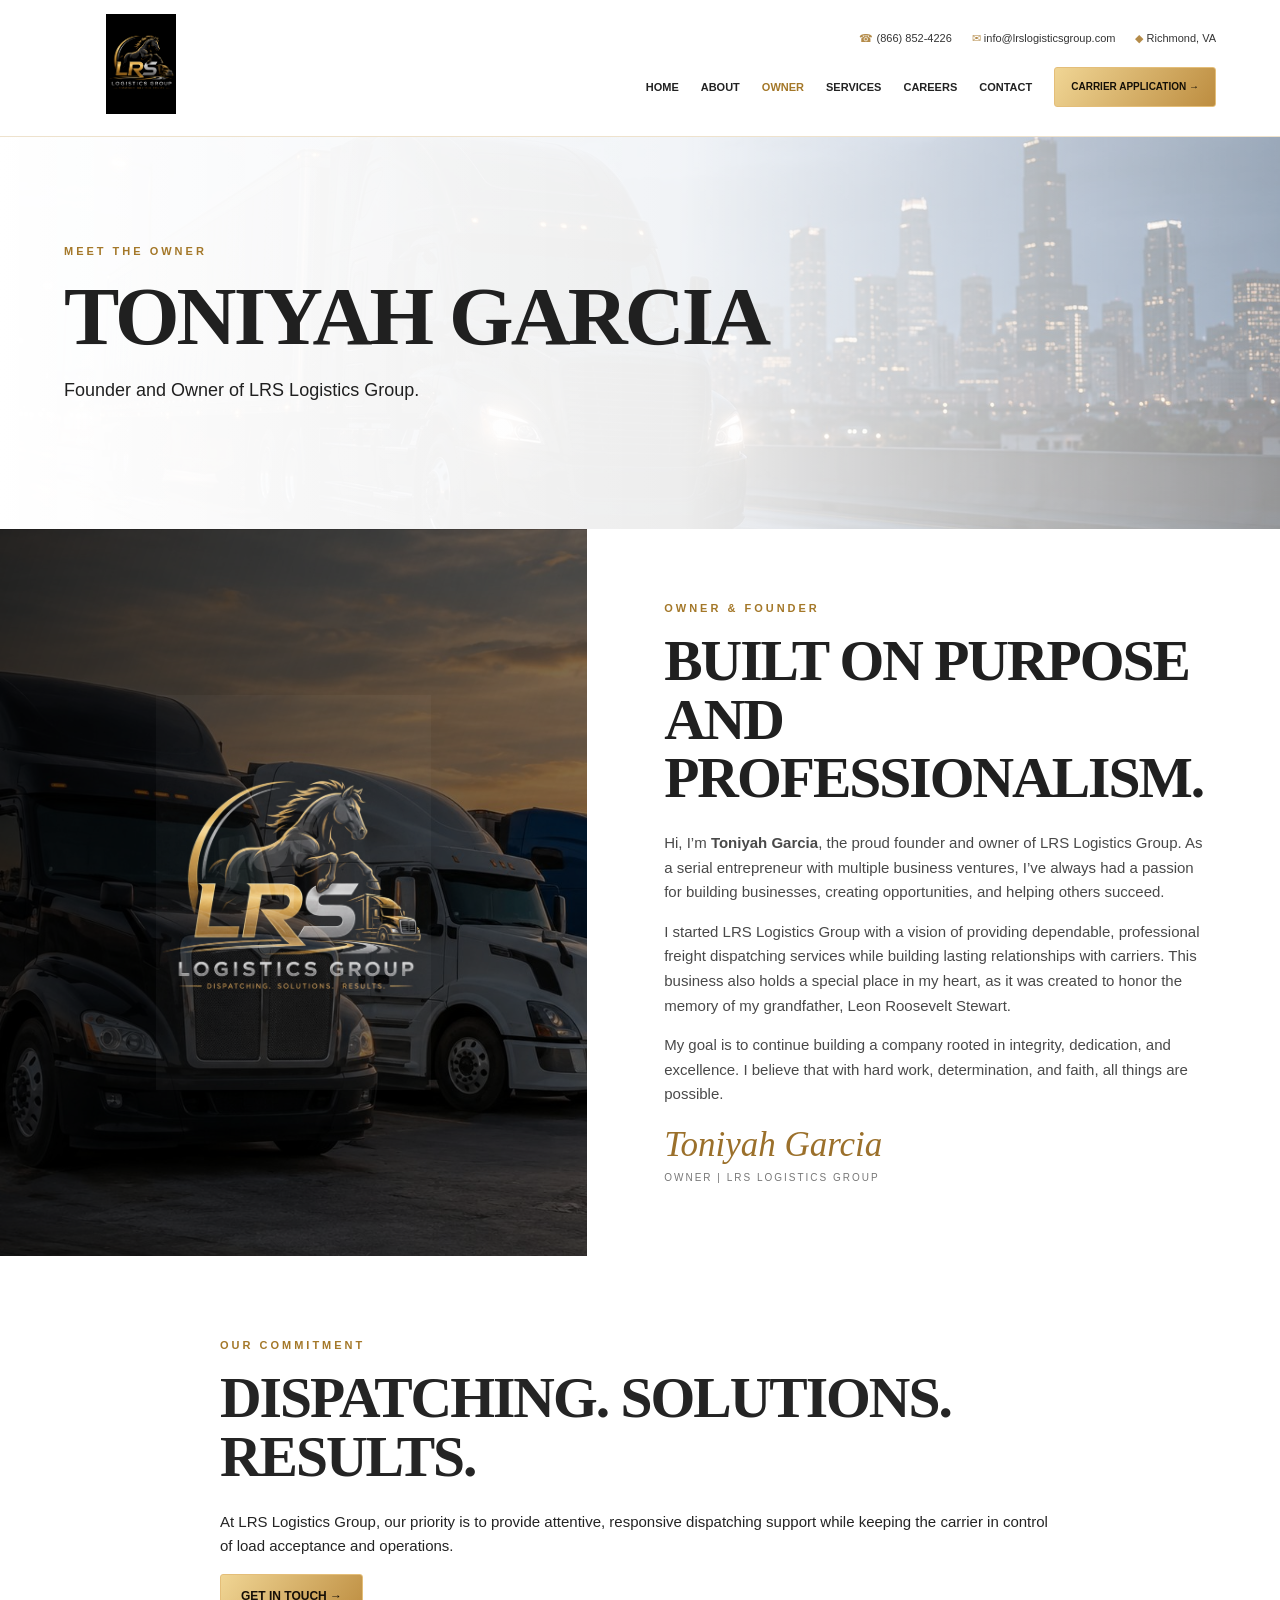
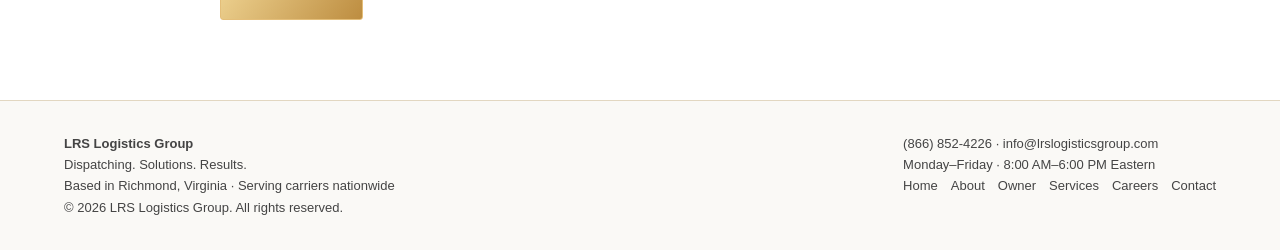
<file: owner.html>
<!doctype html><html lang="en"><head><meta charset="utf-8"><meta name="viewport" content="width=device-width,initial-scale=1"><meta name="theme-color" content="#000000"><meta name="description" content="Meet Toniyah Garcia, founder of LRS Logistics Group."><title>Meet the Owner | LRS Logistics Group</title><link rel="stylesheet" href="styles.css"></head><body><header class="header"><div class="wrap header-inner"><a href="index.html" aria-label="LRS Logistics Group home"><img class="logo" src="assets/logo.jpeg" alt="LRS Logistics Group logo"></a><div class="header-side"><div class="topline"><a href="tel:+18668524226"><span>☎</span> (866) 852-4226</a><a href="mailto:info@lrslogisticsgroup.com"><span>✉</span> info@lrslogisticsgroup.com</a><div><span>◆</span> Richmond, VA</div></div><nav class="nav" aria-label="Main navigation"><a class="" href="index.html">Home</a><a class="" href="about.html">About</a><a class="active" href="owner.html">Owner</a><a class="" href="services.html">Services</a><a class="" href="careers.html">Careers</a><a class="" href="contact.html">Contact</a><a class="btn" href="carrier-application.html">Carrier Application →</a></nav></div></div></header><main><section class="pagehero"><div class="wrap"><div class="eyebrow gold">Meet the Owner</div><h1 class="serif">TONIYAH GARCIA</h1><p>Founder and Owner of LRS Logistics Group.</p></div></section><section class="split"><div class="owner-art"><img src="assets/logo.jpeg" alt="LRS Logistics Group logo, in place of an owner portrait"></div><div class="copy"><div class="eyebrow gold">Owner &amp; Founder</div><h2 class="serif">BUILT ON PURPOSE AND PROFESSIONALISM.</h2><p>Hi, I’m <strong>Toniyah Garcia</strong>, the proud founder and owner of LRS Logistics Group. As a serial entrepreneur with multiple business ventures, I’ve always had a passion for building businesses, creating opportunities, and helping others succeed.</p><p>I started LRS Logistics Group with a vision of providing dependable, professional freight dispatching services while building lasting relationships with carriers. This business also holds a special place in my heart, as it was created to honor the memory of my grandfather, Leon Roosevelt Stewart.</p><p>My goal is to continue building a company rooted in integrity, dedication, and excellence. I believe that with hard work, determination, and faith, all things are possible.</p><div class="signature">Toniyah Garcia</div><div class="smallcaps">Owner | LRS Logistics Group</div></div></section><section class="section dark"><div class="wrap plain"><div class="eyebrow gold">Our Commitment</div><h2 class="serif">DISPATCHING. SOLUTIONS. RESULTS.</h2><p>At LRS Logistics Group, our priority is to provide attentive, responsive dispatching support while keeping the carrier in control of load acceptance and operations.</p><a class="btn" href="contact.html">Get in Touch →</a></div></section></main><footer class="footer"><div class="wrap footer-inner"><div><b>LRS Logistics Group</b><div>Dispatching. Solutions. Results.</div><div>Based in Richmond, Virginia · Serving carriers nationwide</div><div>© 2026 LRS Logistics Group. All rights reserved.</div></div><div><div><a href="tel:+18668524226">(866) 852-4226</a> · <a href="mailto:info@lrslogisticsgroup.com">info@lrslogisticsgroup.com</a></div><div>Monday–Friday · 8:00 AM–6:00 PM Eastern</div><div class="mini-nav"><a href="index.html">Home</a><a href="about.html">About</a><a href="owner.html">Owner</a><a href="services.html">Services</a><a href="careers.html">Careers</a><a href="contact.html">Contact</a></div></div></div></footer><script src="script.js" defer></script></body></html>
</file>
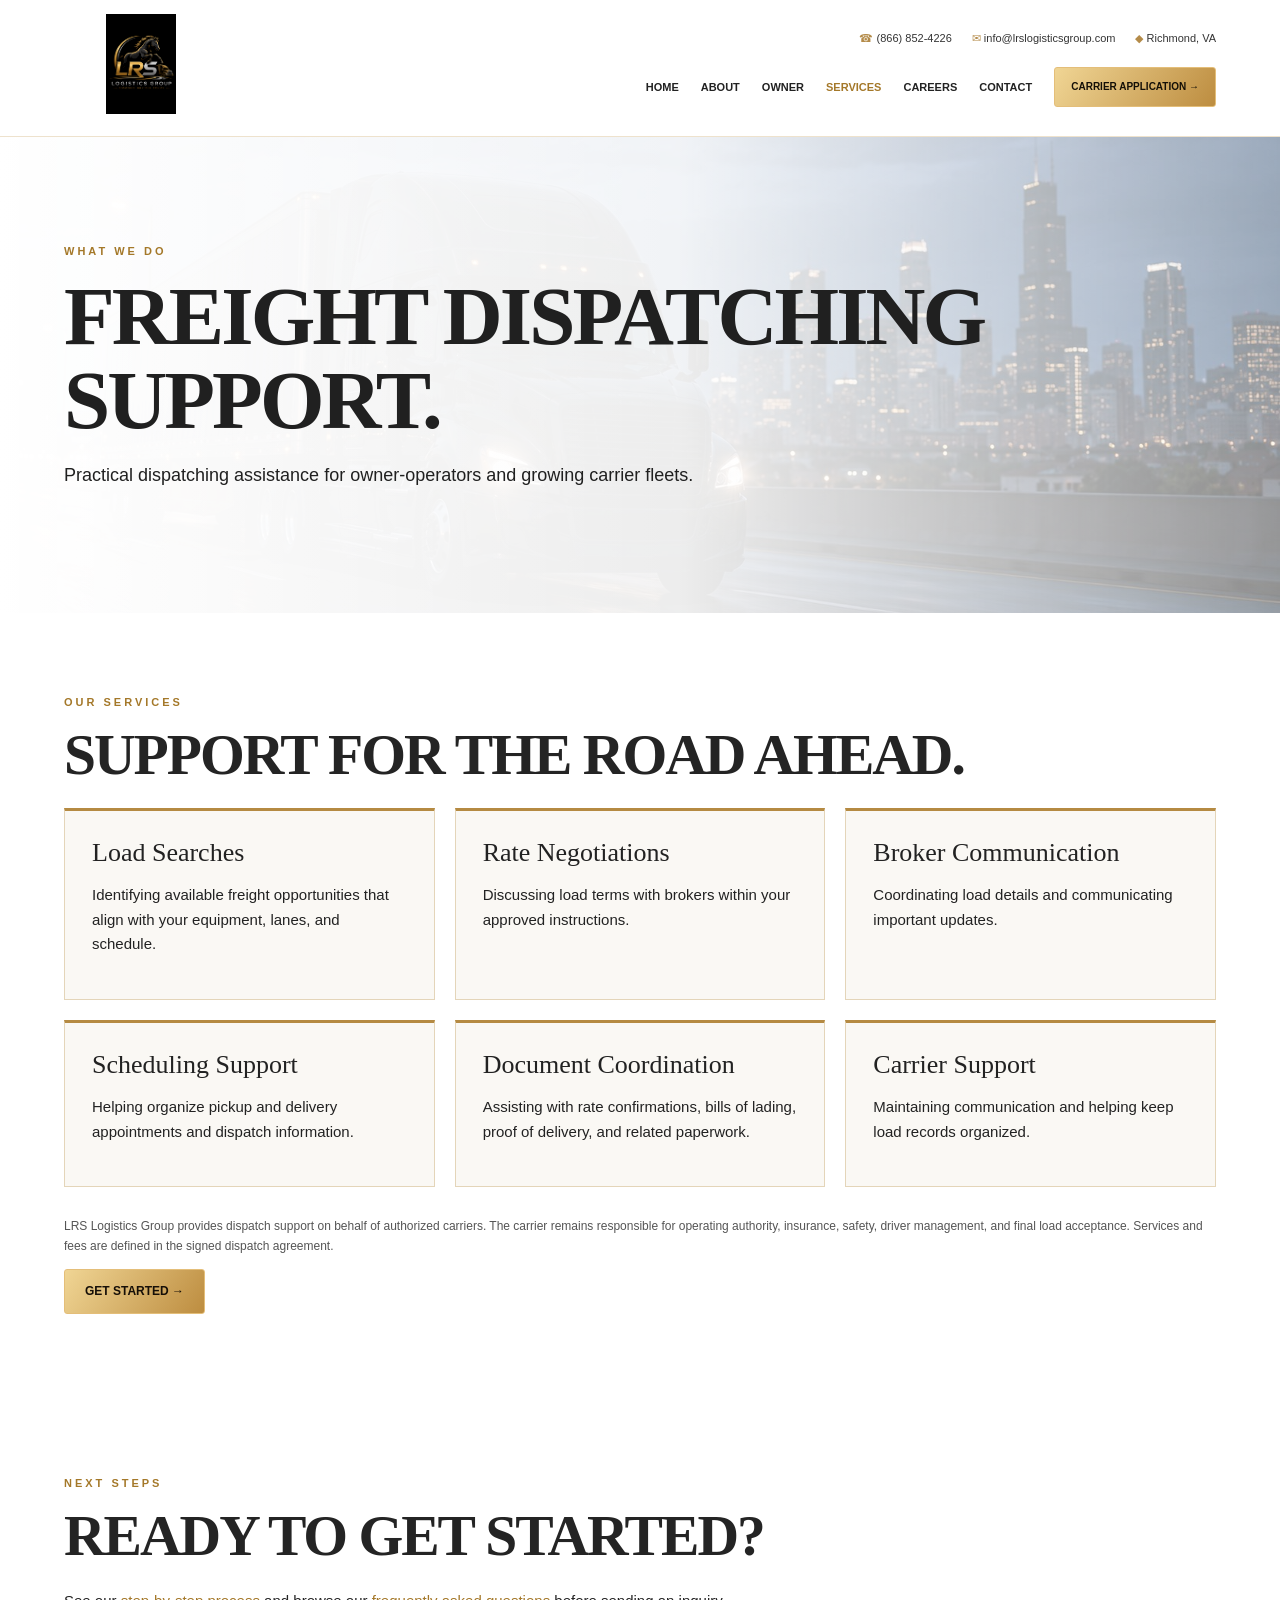
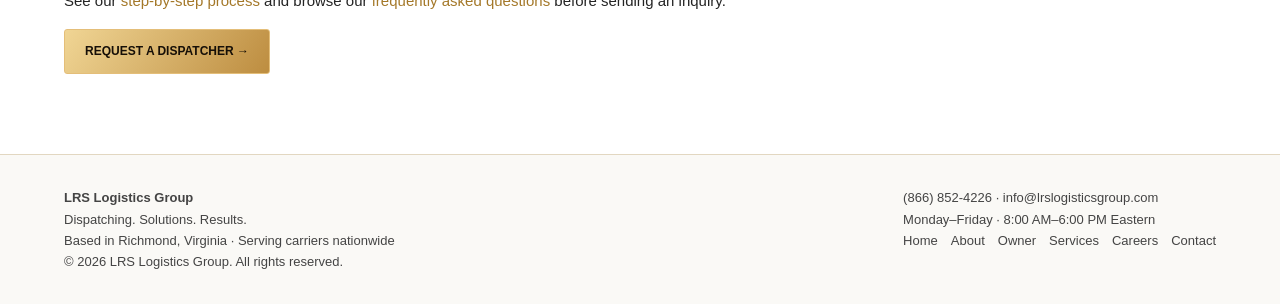
<file: services.html>
<!doctype html><html lang="en"><head><meta charset="utf-8"><meta name="viewport" content="width=device-width,initial-scale=1"><meta name="theme-color" content="#000000"><meta name="description" content="Freight dispatch services, load searching, broker communication, and paperwork support."><title>Our Services | LRS Logistics Group</title><link rel="stylesheet" href="styles.css"></head><body><header class="header"><div class="wrap header-inner"><a href="index.html" aria-label="LRS Logistics Group home"><img class="logo" src="assets/logo.jpeg" alt="LRS Logistics Group logo"></a><div class="header-side"><div class="topline"><a href="tel:+18668524226"><span>☎</span> (866) 852-4226</a><a href="mailto:info@lrslogisticsgroup.com"><span>✉</span> info@lrslogisticsgroup.com</a><div><span>◆</span> Richmond, VA</div></div><nav class="nav" aria-label="Main navigation"><a class="" href="index.html">Home</a><a class="" href="about.html">About</a><a class="" href="owner.html">Owner</a><a class="active" href="services.html">Services</a><a class="" href="careers.html">Careers</a><a class="" href="contact.html">Contact</a><a class="btn" href="carrier-application.html">Carrier Application →</a></nav></div></div></header><main><section class="pagehero"><div class="wrap"><div class="eyebrow gold">What We Do</div><h1 class="serif">FREIGHT DISPATCHING SUPPORT.</h1><p>Practical dispatching assistance for owner-operators and growing carrier fleets.</p></div></section><section class="section white"><div class="wrap"><div class="eyebrow gold">Our Services</div><h2 class="serif">SUPPORT FOR THE ROAD AHEAD.</h2><div class="grid3"><div class="tile"><h3>Load Searches</h3><p>Identifying available freight opportunities that align with your equipment, lanes, and schedule.</p></div><div class="tile"><h3>Rate Negotiations</h3><p>Discussing load terms with brokers within your approved instructions.</p></div><div class="tile"><h3>Broker Communication</h3><p>Coordinating load details and communicating important updates.</p></div><div class="tile"><h3>Scheduling Support</h3><p>Helping organize pickup and delivery appointments and dispatch information.</p></div><div class="tile"><h3>Document Coordination</h3><p>Assisting with rate confirmations, bills of lading, proof of delivery, and related paperwork.</p></div><div class="tile"><h3>Carrier Support</h3><p>Maintaining communication and helping keep load records organized.</p></div></div><p class="hint" style="color:#555;margin-top:30px">LRS Logistics Group provides dispatch support on behalf of authorized carriers. The carrier remains responsible for operating authority, insurance, safety, driver management, and final load acceptance. Services and fees are defined in the signed dispatch agreement.</p><a class="btn" href="carrier-application.html">Get Started →</a></div></section><section class="section dark"><div class="wrap"><div class="eyebrow gold">Next Steps</div><h2 class="serif">READY TO GET STARTED?</h2><p>See our <a class="gold" href="index.html#how-it-works">step-by-step process</a> and browse our <a class="gold" href="index.html#faq">frequently asked questions</a> before sending an inquiry.</p><a class="btn" href="carrier-application.html">Request a Dispatcher →</a></div></section></main><footer class="footer"><div class="wrap footer-inner"><div><b>LRS Logistics Group</b><div>Dispatching. Solutions. Results.</div><div>Based in Richmond, Virginia · Serving carriers nationwide</div><div>© 2026 LRS Logistics Group. All rights reserved.</div></div><div><div><a href="tel:+18668524226">(866) 852-4226</a> · <a href="mailto:info@lrslogisticsgroup.com">info@lrslogisticsgroup.com</a></div><div>Monday–Friday · 8:00 AM–6:00 PM Eastern</div><div class="mini-nav"><a href="index.html">Home</a><a href="about.html">About</a><a href="owner.html">Owner</a><a href="services.html">Services</a><a href="careers.html">Careers</a><a href="contact.html">Contact</a></div></div></div></footer><script src="script.js" defer></script></body></html>
</file>
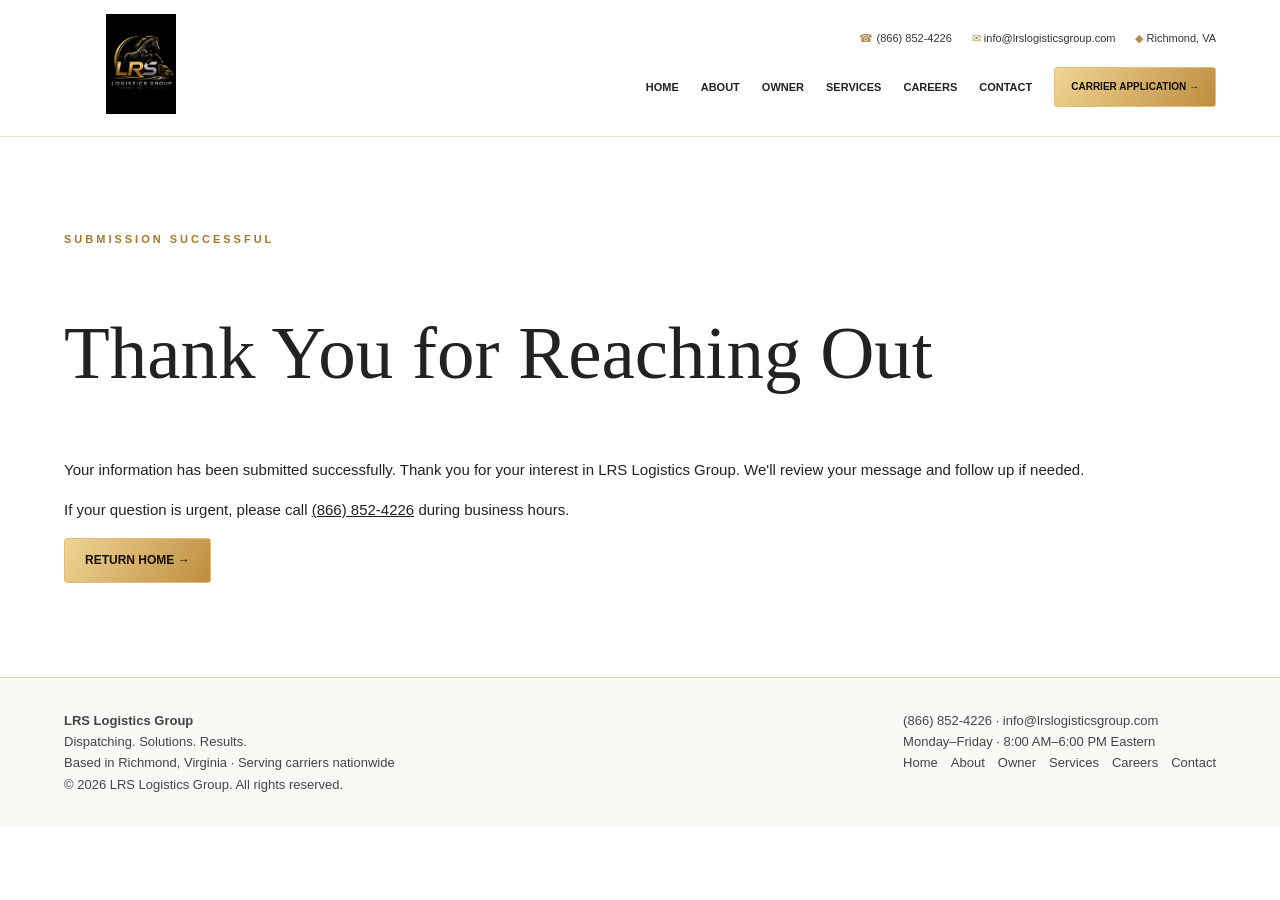
<file: thank-you.html>
<!doctype html><html lang="en"><head><meta charset="utf-8"><meta name="viewport" content="width=device-width,initial-scale=1"><meta name="theme-color" content="#000000"><meta name="description" content="Thank you for contacting LRS Logistics Group."><title>Thank You | LRS Logistics Group</title><link rel="stylesheet" href="styles.css"></head><body><header class="header"><div class="wrap header-inner"><a href="index.html" aria-label="LRS Logistics Group home"><img class="logo" src="assets/logo.jpeg" alt="LRS Logistics Group logo"></a><div class="header-side"><div class="topline"><a href="tel:+18668524226"><span>☎</span> (866) 852-4226</a><a href="mailto:info@lrslogisticsgroup.com"><span>✉</span> info@lrslogisticsgroup.com</a><div><span>◆</span> Richmond, VA</div></div><nav class="nav" aria-label="Main navigation"><a class="" href="index.html">Home</a><a class="" href="about.html">About</a><a class="" href="owner.html">Owner</a><a class="" href="services.html">Services</a><a class="" href="careers.html">Careers</a><a class="" href="contact.html">Contact</a><a class="btn" href="carrier-application.html">Carrier Application →</a></nav></div></div></header><main><section class="thankyou"><div class="wrap"><div class="eyebrow gold">Submission Successful</div><h1 id="thanks-title">Thank You for Reaching Out</h1><p>Your information has been submitted successfully. Thank you for your interest in LRS Logistics Group. We'll review your message and follow up if needed.</p><p>If your question is urgent, please call <a href="tel:+18668524226" style="text-decoration:underline">(866) 852-4226</a> during business hours.</p><a class="btn" href="index.html">Return Home →</a></div></section></main><footer class="footer"><div class="wrap footer-inner"><div><b>LRS Logistics Group</b><div>Dispatching. Solutions. Results.</div><div>Based in Richmond, Virginia · Serving carriers nationwide</div><div>© 2026 LRS Logistics Group. All rights reserved.</div></div><div><div><a href="tel:+18668524226">(866) 852-4226</a> · <a href="mailto:info@lrslogisticsgroup.com">info@lrslogisticsgroup.com</a></div><div>Monday–Friday · 8:00 AM–6:00 PM Eastern</div><div class="mini-nav"><a href="index.html">Home</a><a href="about.html">About</a><a href="owner.html">Owner</a><a href="services.html">Services</a><a href="careers.html">Careers</a><a href="contact.html">Contact</a></div></div></div></footer><script src="script.js" defer></script></body></html>
</file>
<file: styles.css>
:root{--gold:#d5aa5e;--gold2:#f0ce86;--black:#000;--line:#332715}
*{box-sizing:border-box}html{scroll-behavior:smooth}body{margin:0;background:#000;color:#f9f7f4;font:15px/1.64 Arial,Helvetica,sans-serif;padding-bottom:0}a{color:inherit;text-decoration:none}img{max-width:100%}.wrap{width:min(90%,1250px);margin:auto}.serif{font-family:Georgia,'Times New Roman',serif;letter-spacing:-.035em;line-height:1.02;font-weight:700}.gold{color:var(--gold)}.eyebrow{font-size:11px;letter-spacing:3px;text-transform:uppercase;font-weight:700}.btn{display:inline-block;border:1px solid #e4be79;border-radius:3px;padding:12px 20px;background:linear-gradient(125deg,#f0d594,#bd8d40);color:#160f07;text-transform:uppercase;font-size:12px;font-weight:800;cursor:pointer;transition:.2s}.btn:hover{filter:brightness(1.15);transform:translateY(-1px)}.btn-outline{background:#0009;color:#fff;border-color:#ddd}.buttons{display:flex;gap:12px;flex-wrap:wrap;margin-top:23px}
.header{z-index:20;position:relative;background:#000;color:#fff;border-bottom:1px solid #4b361c}.header-inner{display:flex;align-items:center;justify-content:space-between;gap:25px;padding:14px 0}.logo{width:154px;height:100px;object-fit:contain;mix-blend-mode:screen}.header-side{display:flex;flex-direction:column;align-items:flex-end;gap:20px}.topline{display:flex;gap:20px;flex-wrap:wrap;font-size:11px}.topline span{color:var(--gold)}.nav{display:flex;align-items:center;gap:22px;flex-wrap:wrap}.nav a{font-size:11px;font-weight:700;text-transform:uppercase;white-space:nowrap}.nav a.active,.nav a:hover{color:var(--gold)}.nav .btn{font-size:10px;color:#140f07;padding:11px 16px}
.hero{background:linear-gradient(90deg,#000d 0%,#000b 34%,#0004 68%,#0001),url('assets/hero-realistic.png') center 48%/cover;position:relative;min-height:660px;display:flex;align-items:center;color:#fff}.hero-content{position:relative;z-index:1}.hero h1{font-size:clamp(60px,8vw,114px);margin:11px 0 10px}.hero p{max-width:445px;font-size:17px;line-height:1.5}.hero-location{position:absolute;right:4%;bottom:25px;padding:12px 17px;border-left:2px solid var(--gold);background:#0008;color:#fff;font-size:10px;letter-spacing:1px}.hero-location small{color:#ddd}
.split{display:grid;grid-template-columns:1fr 1fr;background:#000;min-height:460px}.split .copy{padding:70px clamp(28px,6vw,95px);align-self:center}.copy h2,.section h2{font-size:clamp(37px,4.5vw,63px);margin:15px 0 23px}.copy p{color:#ddd}.photo{min-height:420px;background-size:cover;background-position:center}.fleet{background-image:url('assets/fleet-realistic.png')}.truck{background-image:url('assets/carrier-realistic.png')}.highway{background-image:url('assets/service-realistic.png')}.feature{padding:100px 0;background:linear-gradient(90deg,#000 0%,#000d 30%,#0005 72%),url('assets/service-realistic.png') center/cover;border-top:1px solid #30210c;border-bottom:1px solid #30210c}.feature h2{font-size:clamp(45px,5.5vw,78px);margin:13px 0}.feature p{max-width:510px}
.home-careers{background:linear-gradient(90deg,#000e 0%,#000d 45%,#0005),url('assets/carrier-realistic.png') center/cover;padding:75px 0;border-top:1px solid var(--line);border-bottom:1px solid var(--line)}.career-inner{max-width:660px}.home-careers h2{font-size:clamp(42px,5vw,64px);margin:8px 0 16px}.home-careers p{max-width:550px}.formgrid{display:grid;grid-template-columns:1fr 1fr;gap:14px}.field{display:flex;flex-direction:column;gap:5px}.field.wide,.wide{grid-column:1/-1}.field label{font-size:12px;font-weight:bold}.field input,.field textarea,.field select{padding:12px 13px;background:#090909d9;color:white;border:1px solid #b29a6b;border-radius:3px;font:14px Arial,sans-serif;width:100%}.field textarea{min-height:95px;resize:vertical}.field input::placeholder,.field textarea::placeholder{color:#b7b7b7}.field select option{color:#111;background:#fff}.hint{font-size:12px;color:#d1cbc1}.home-careers button{margin-top:18px}
.owner-art{min-height:410px;display:flex;align-items:center;justify-content:center;background:linear-gradient(110deg,#000c,#0007),url('assets/fleet-realistic.png') center/cover}.owner-art img{width:min(60%,275px);mix-blend-mode:screen}.signature{font:italic 35px Georgia,serif;color:var(--gold);margin:18px 0 5px}.smallcaps{font-size:10px;letter-spacing:2px;text-transform:uppercase;color:#d0d0d0}
.contact-section{padding:90px 0;background:linear-gradient(90deg,#000f,#000d 45%,#0008),url('assets/contact-realistic.png') center/cover}.contact-grid{display:grid;grid-template-columns:1fr 1fr;gap:80px;align-items:center}.contact-grid h2{font-size:clamp(46px,5vw,75px);margin:12px 0}.contact-line{margin:16px 0;color:#f2e4c7}.contact-brand{background:#000c;border:1px solid #946b30;padding:35px;text-align:center;border-radius:5px}.contact-brand img{max-width:260px}.contact-brand .eyebrow{font-size:9px;letter-spacing:1.5px}
.pagehero{padding:105px 0;background:linear-gradient(90deg,#000e,#000a 65%,#0003),url('assets/hero-realistic.png') center/cover}.pagehero h1{font-size:clamp(47px,7vw,83px);margin:14px 0}.pagehero p{font-size:18px;max-width:650px}.section{padding:80px 0;background:#000}.section.white,.section.dark{background:#000;color:#fff}.plain{max-width:840px}.grid3{display:grid;grid-template-columns:repeat(3,1fr);gap:20px}.tile{background:#0d0d0d;color:#fff;border:1px solid #4f3a1d;border-top:3px solid var(--gold);padding:27px}.tile h3{font:26px Georgia,serif;margin:0 0 12px}.form-area{padding:80px 0;background:linear-gradient(90deg,#000f,#000e 65%,#0008),url('assets/service-realistic.png') center/cover}.form-shell{max-width:920px}.form-shell h2{font-size:clamp(39px,5vw,70px);margin:10px 0}.form-shell p{max-width:770px}.form-shell .field input,.form-shell .field textarea,.form-shell .field select{background:#0a0a0af0}.form-shell button{margin-top:18px}.checkline{display:flex;align-items:start;gap:10px;font-size:13px;margin-top:16px}.checkline input{margin-top:5px}.footer{background:#000;border-top:1px solid #453417;padding:32px 0;font-size:13px;color:#c5c5c5}.footer-inner{display:flex;justify-content:space-between;gap:30px;flex-wrap:wrap}.mini-nav{display:flex;gap:13px;flex-wrap:wrap}.footer a:hover{color:var(--gold)}.status{padding:15px;background:#1b422b;color:#e6ffe9;margin:15px 0}.status.error{background:#542423;color:#fff}.hidden{display:none}.thankyou{min-height:60vh;background:#000;display:flex;align-items:center}.thankyou h1{font:clamp(44px,6vw,75px) Georgia,serif}.contact-grid a:not(.btn){color:#ffe3a7}

@media(max-width:900px){.header-inner{display:block;text-align:center}.header-side{align-items:center}.topline,.nav{justify-content:center}.nav{gap:13px}.logo{width:125px;height:90px}.hero{min-height:570px}.split,.contact-grid,.grid3{grid-template-columns:1fr}.split .copy{padding:52px 7%}.photo{min-height:310px}.feature{padding:78px 0}.contact-grid{gap:35px}}
@media(max-width:560px){.wrap{width:90%}.topline{gap:10px;font-size:10px}.nav{gap:9px}.nav a{font-size:10px}.hero h1{font-size:clamp(47px,12vw,72px)}.hero p{font-size:15px}.hero-location{display:none}.formgrid{grid-template-columns:1fr}.home-careers,.contact-section,.form-area{padding:60px 0}.feature h2,.copy h2{font-size:39px}.contact-brand{padding:18px}}

/* HOW IT WORKS + FAQ: matched to original LRS design */
.process-section{background:#000;color:#f7f5f1;border-top:1px solid #342711;border-bottom:1px solid #342711}
.section-lead{max-width:720px;color:#c9c9c9;margin-bottom:35px}
.steps-grid{display:grid;grid-template-columns:repeat(4,minmax(0,1fr));gap:16px;margin:26px 0 35px}
.step{background:#101010;border:1px solid #5a4628;border-top:3px solid #d5aa5e;padding:27px 22px;min-width:0}
.step-number{font:700 34px Georgia,serif;color:#d5aa5e;display:block;margin-bottom:16px}
.step h3{font-size:23px;margin:0 0 14px;line-height:1.17}
.step p{font-size:14px;color:#d2d2d2;margin:0}
.faq-section{background:#050505;color:white;border-top:1px solid #342711;border-bottom:1px solid #342711}
.faq-layout{display:grid;grid-template-columns:.88fr 1.12fr;gap:65px;align-items:start}
.faq-layout h2{font-size:clamp(35px,4.3vw,57px)}.faq-layout>div>p{color:#ccc;max-width:440px}
.faq-items details{border-bottom:1px solid #6c522d}.faq-items details:first-child{border-top:1px solid #6c522d}
.faq-items summary{list-style:none;cursor:pointer;display:flex;justify-content:space-between;align-items:center;gap:20px;padding:19px 8px;font-size:17px;font-weight:bold;line-height:1.4}
.faq-items summary::-webkit-details-marker{display:none}.faq-items summary::after{content:'+';font-size:25px;color:#d5aa5e;font-weight:400;flex:none}
.faq-items details[open] summary::after{content:'−'}
.faq-items details p{padding:0 12px 20px 8px;margin:0;color:#d2d2d2;line-height:1.65}
@media(max-width:950px){.steps-grid{grid-template-columns:repeat(2,minmax(0,1fr))}.faq-layout{grid-template-columns:1fr;gap:28px}}
@media(max-width:540px){.steps-grid{grid-template-columns:1fr}.step{padding:22px}.faq-items summary{font-size:15px}}

/* SIMPLE & CLEAN PHOTO REFRESH — backgrounds only; layout, forms and editor unchanged. */
.hero{background-image:linear-gradient(90deg,#000e 0%,#000c 34%,#0003 70%,#0001),url('assets/hero-clean.jpg')}
.fleet{background-image:url('assets/fleet-clean.jpg')}
.truck{background-image:url('assets/carrier-clean.jpg')}
.highway{background-image:url('assets/services-clean.jpg')}
.feature{background-image:linear-gradient(90deg,#000f 0%,#000d 36%,#0005 75%),url('assets/services-clean.jpg')}
.home-careers{background-image:linear-gradient(90deg,#000f 0%,#000e 50%,#0005),url('assets/careers-clean.jpg')}
.owner-art{background-image:linear-gradient(110deg,#000c,#0006),url('assets/owner-clean.jpg')}
.contact-section{background-image:linear-gradient(90deg,#000f,#000d 45%,#0007),url('assets/contact-clean.jpg')}
.pagehero{background-image:linear-gradient(90deg,#000f,#000b 65%,#0003),url('assets/page-clean.jpg')}
.form-area{background-image:linear-gradient(90deg,#000f,#000e 65%,#0007),url('assets/form-clean.jpg')}

/* OPTIONAL LIGHT THEME PREVIEW — original black theme remains available separately */
:root{--black:#fff;--line:#e8dabe}
body{background:#fff;color:#202020}
.header{background:#fff;color:#202020;border-bottom:1px solid #eee2cd}
.nav a{color:#222}.nav a.active,.nav a:hover,.eyebrow.gold,.gold{color:#a47829}
.topline{color:#333}.topline span{color:#b48b49}
.logo{mix-blend-mode:multiply;background:#fff;filter:contrast(1.12)}
.hero{color:#fff} .hero .gold{color:#f0ca78}
.split{background:#fff;color:#202020}.split .copy{color:#202020}.copy p{color:#494949}
.section,.section.white,.section.dark,.process-section,.faq-section{background:#fff;color:#242424;border-color:#e9dfcc}
.section-lead,.faq-layout>div>p{color:#555}
.step,.tile{background:#faf8f4;color:#222;border-color:#e4d5b9;border-top:3px solid #b58a42}
.step p,.faq-items details p{color:#555}.step-number{color:#a47829}
.faq-items details{border-color:#e2d4b9}.faq-items summary{color:#222}
.signature{color:#9b702b}.smallcaps{color:#777}
.footer{background:#faf9f6;color:#444;border-top:1px solid #e2d7c1}
.btn-outline{background:#fff;color:#1b1b1b;border-color:#b58a42}
.owner-art img{mix-blend-mode:screen}
.feature{background-image:linear-gradient(90deg,#fff 0%,#fffffff0 31%,#ffffff63 76%),url('assets/services-clean.jpg');color:#202020}
.feature p{color:#414141}
.home-careers{background-image:linear-gradient(90deg,#fff 0%,#fffffff0 52%,#ffffff9c),url('assets/careers-clean.jpg');color:#222}
.home-careers p{color:#444}.hint{color:#555}
.formgrid .field input,.formgrid .field select,.formgrid .field textarea,.form-shell .field input,.form-shell .field select,.form-shell .field textarea{background:#fff;color:#222;border:1px solid #c8b58d}
.field input::placeholder,.field textarea::placeholder{color:#777}
.contact-section{background-image:linear-gradient(90deg,#fff 0%,#fffffff0 49%,#ffffffaa),url('assets/contact-clean.jpg');color:#202020}
.contact-line,.contact-grid a:not(.btn){color:#4f3a18}
.contact-brand{background:#fffcf5e8;border-color:#bda16b}
.contact-brand img{mix-blend-mode:multiply}
.pagehero{background-image:linear-gradient(90deg,#fff 0%,#ffffffed 53%,#ffffff8c),url('assets/page-clean.jpg');color:#202020}
.form-area{background-image:linear-gradient(90deg,#fff 0%,#ffffffed 60%,#ffffff91),url('assets/form-clean.jpg');color:#202020}
.thankyou{background:#fff;color:#222}


.homepage-tribute{margin:25px 0;padding:18px 0;border-top:1px solid #d5aa5e}.homepage-tribute h3{font:700 24px Georgia,serif;margin:0 0 12px}.homepage-tribute p{margin:9px 0}
</file>
